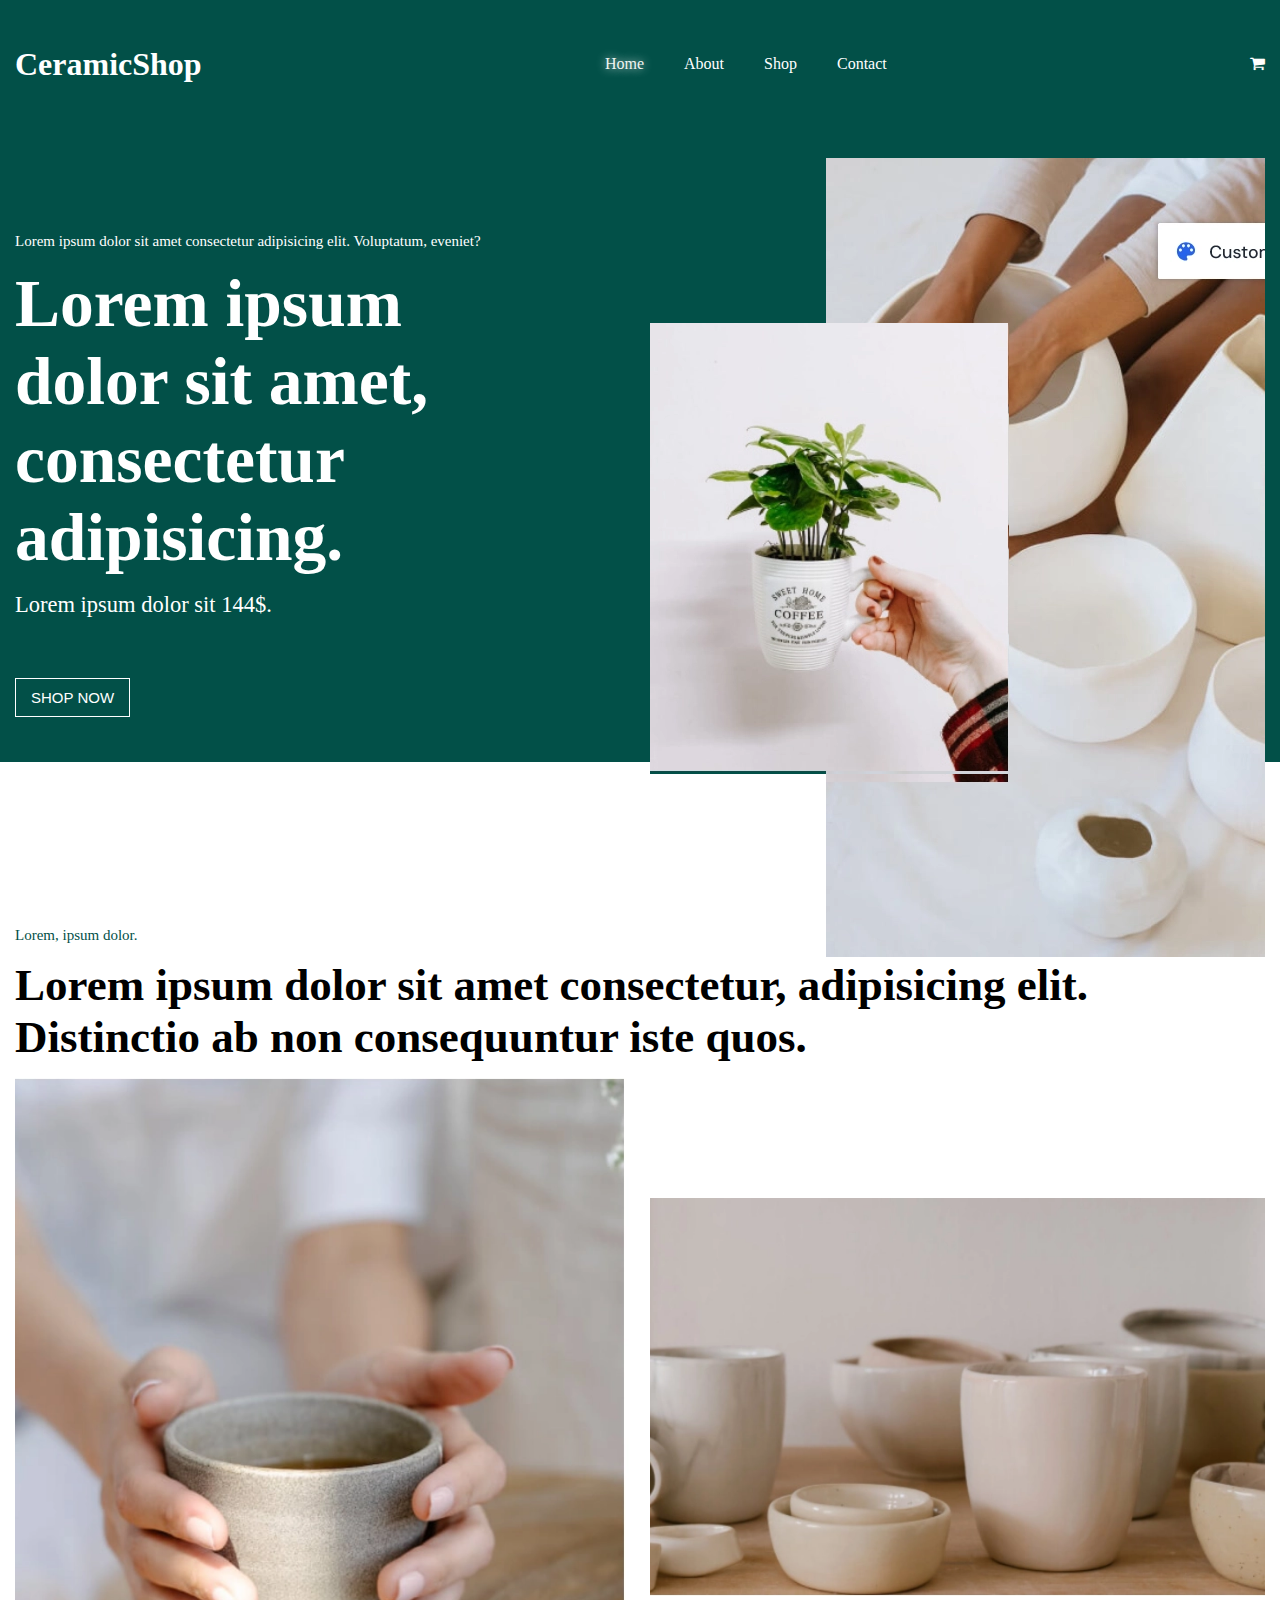
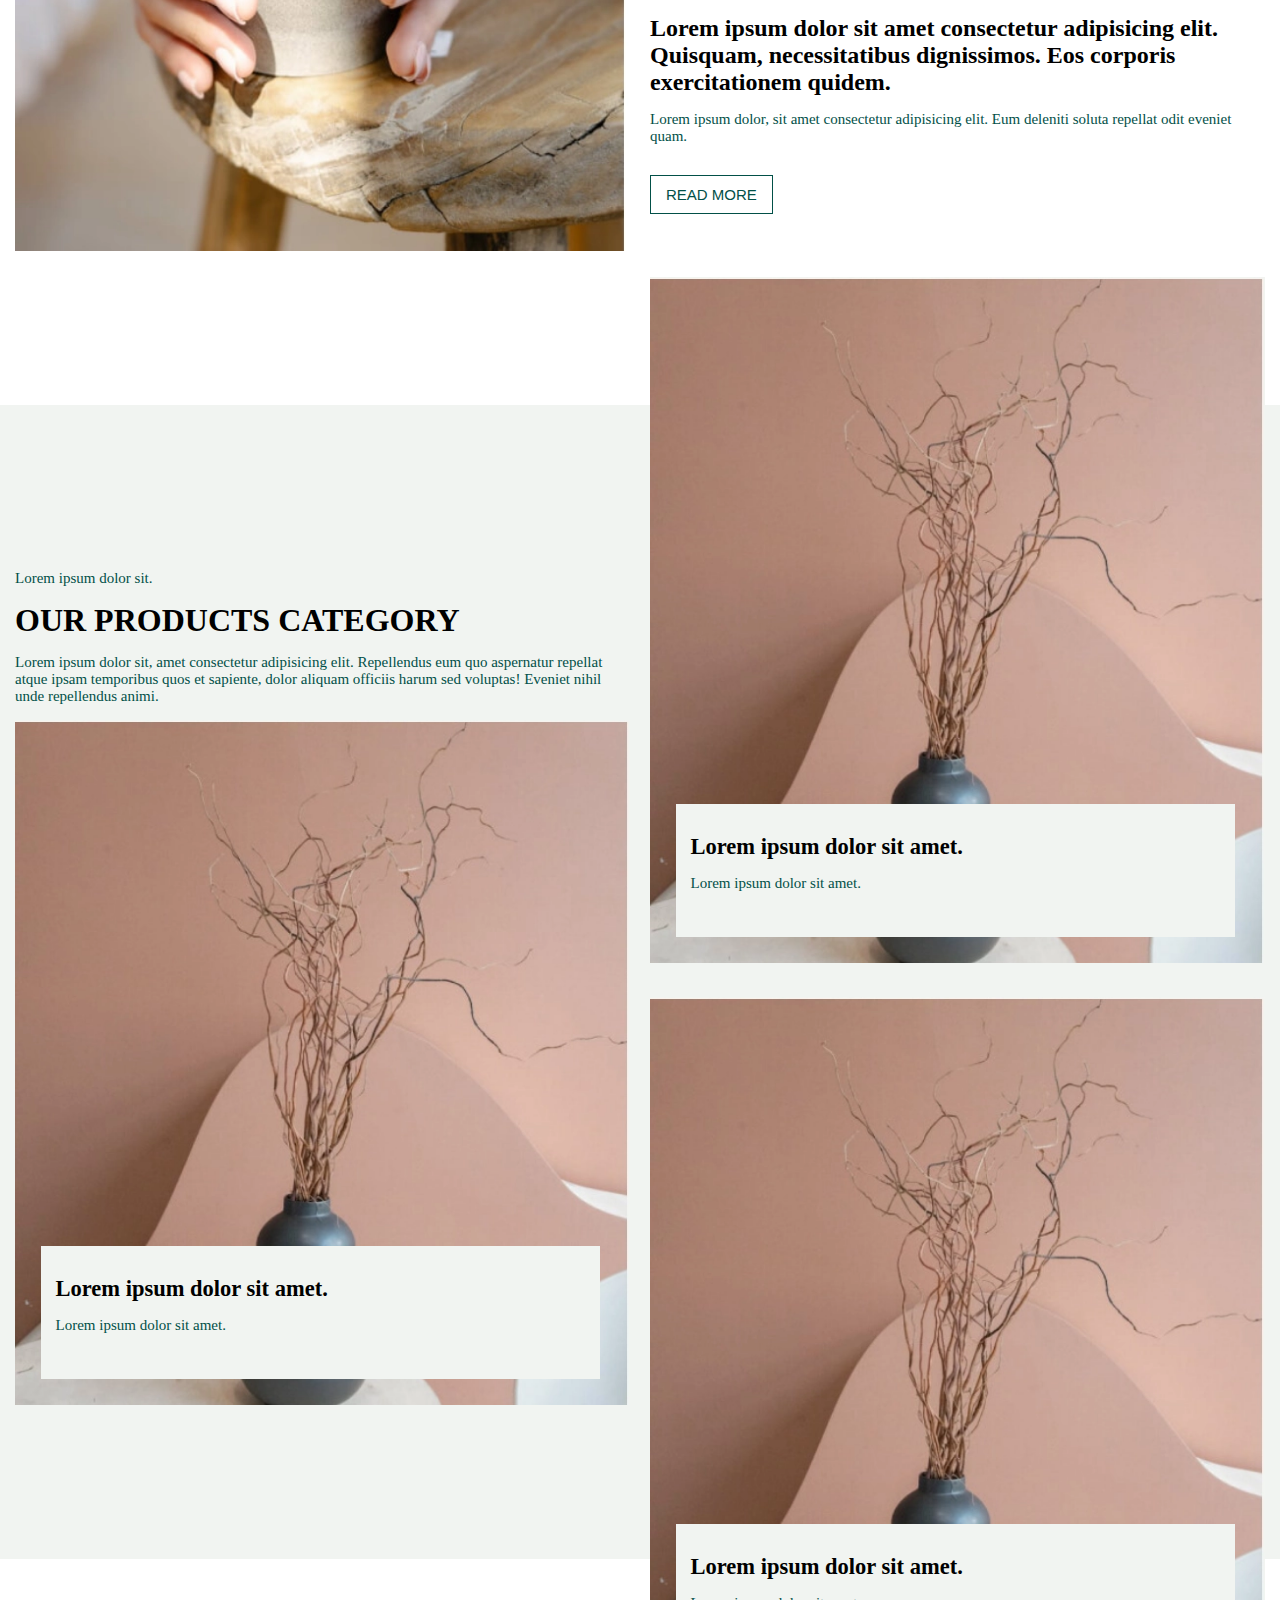
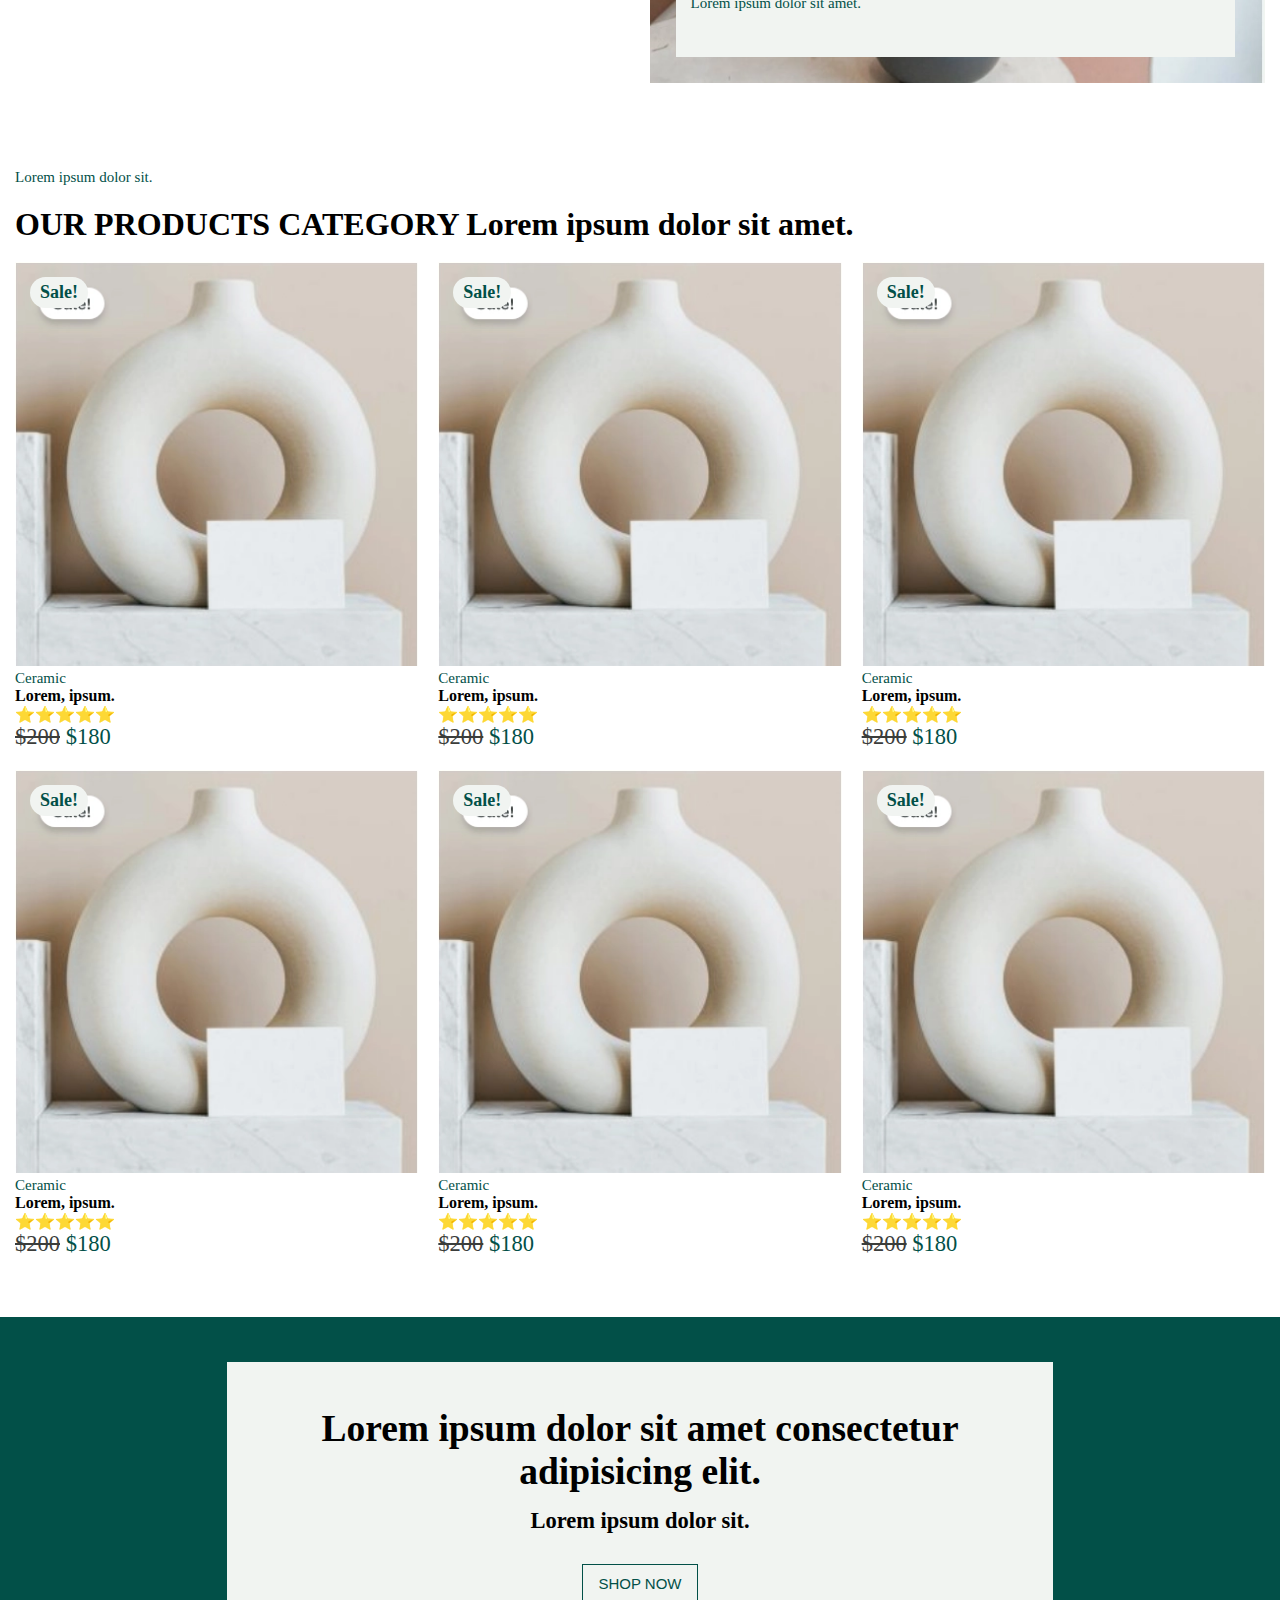
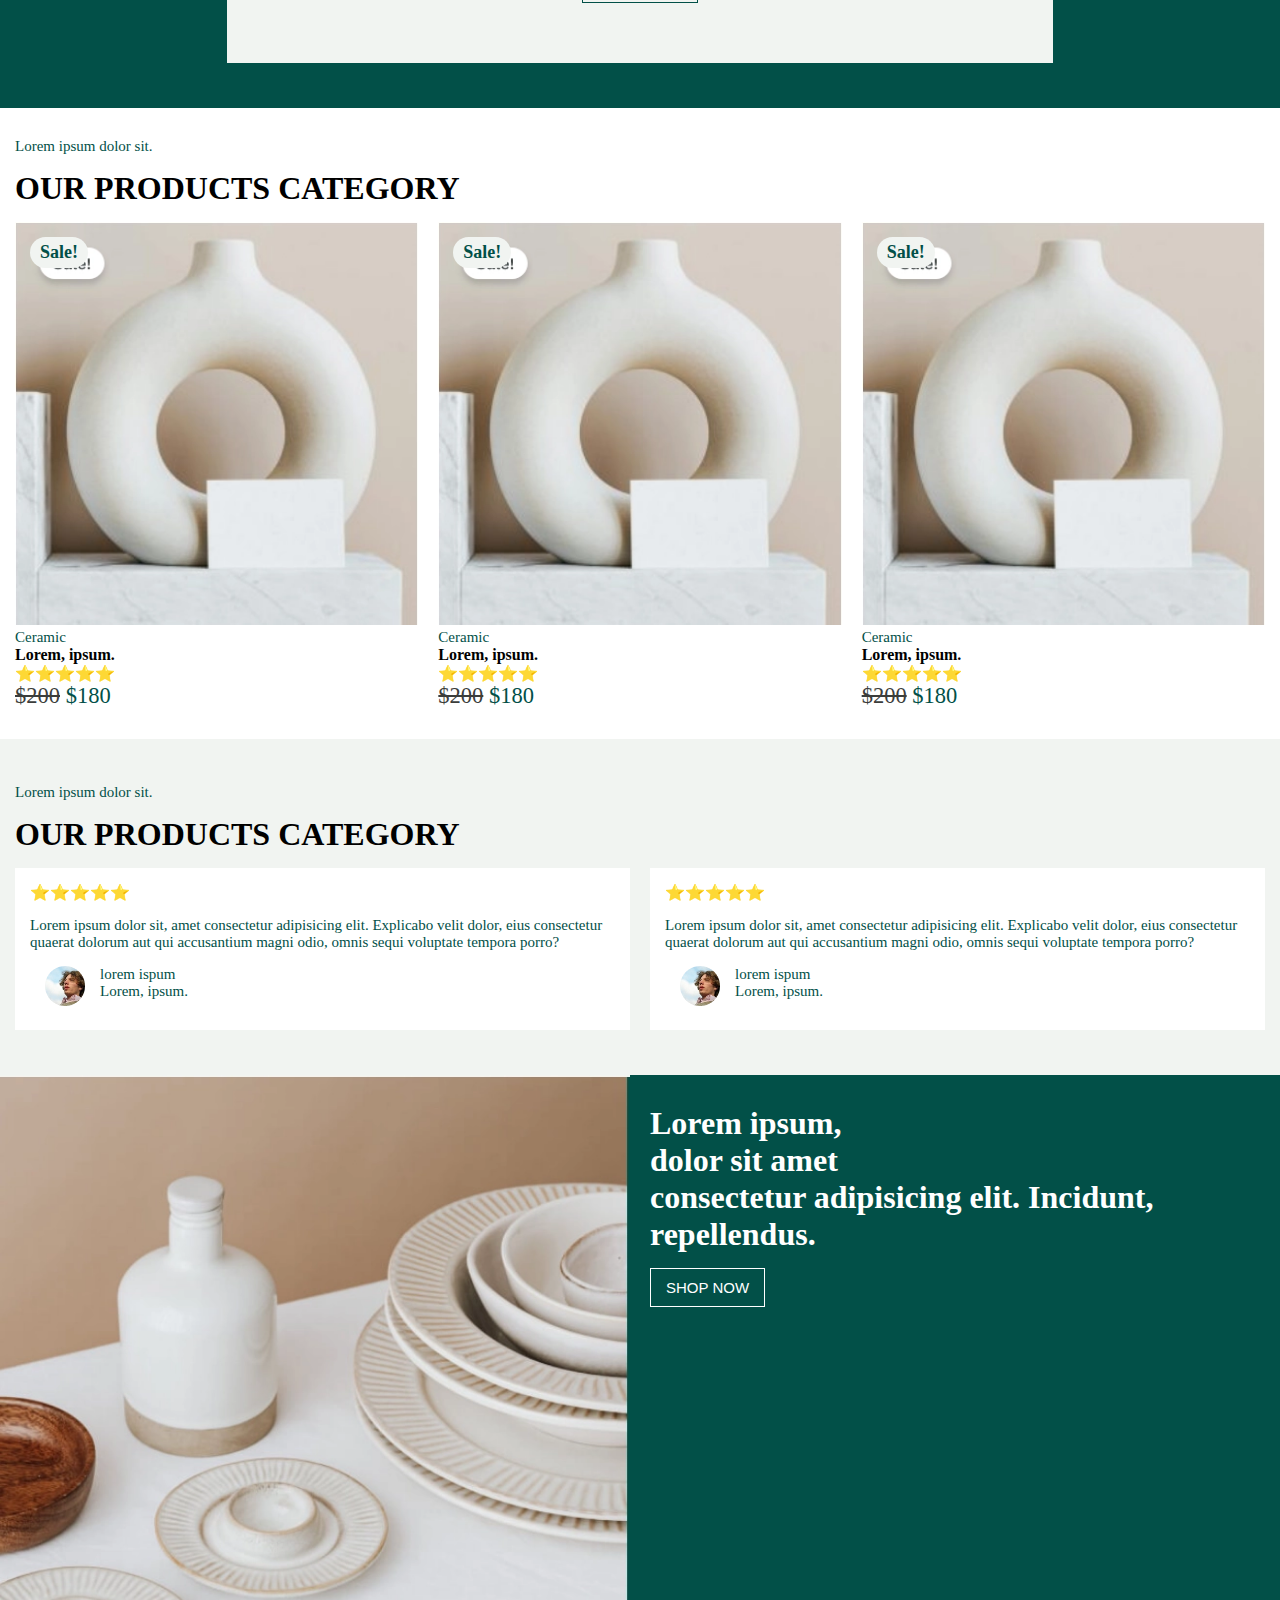
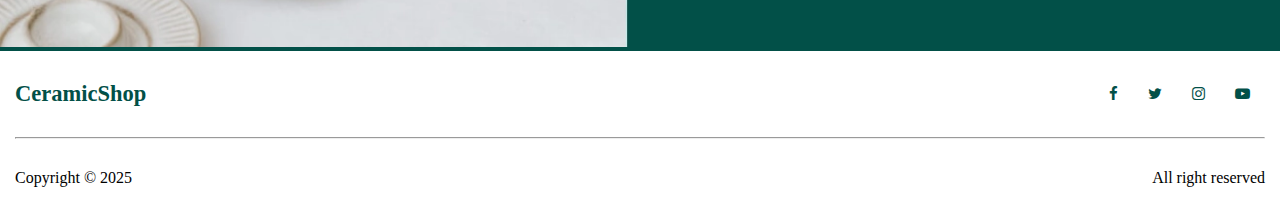
<file: index.html>
<!DOCTYPE html>
<html lang="en">
<head>
    <meta charset="UTF-8">
    <meta name="viewport" content="width=device-width, initial-scale=1.0">
    <meta name="description" content="Ceramic Shop | Multi Page Website Using sass">
    <link rel="icon" href="./img/pic-1.webp">
    <title>Ceramic Shop | Index | Multi Page Website Using sass</title>
    <link rel="stylesheet" href="./css/index.css">
    <link rel="stylesheet" href="https://cdnjs.cloudflare.com/ajax/libs/font-awesome/4.7.0/css/font-awesome.css">
</head>
<body>
    <div class="part-1">
        <div class="container">
            <header>
                <div class="flex justify-space-bet align-center">
                    <h1>CeramicShop</h1>   
                    <div>
                        <nav>
                            <ul class="flex">
                                <li><a class="active" href="index.html" target="_self">Home</a></li>
                                <li><a href="about.html"  target="_self">About</a></li>
                                <li><a href="shop.html"  target="_self">Shop</a></li>
                                <li><a href="contact.html"  target="_self">Contact</a></li>
                            </ul>
                        </nav>
                    </div>   
                    <div>
                        <div class="navBar">
                            <span></span> <span></span> <span></span>
                        </div>
                        <span class="fa fa-shopping-cart cartbtn"></span>
                    </div>          
                </div>
               <div class="row">
                    <div class="col-6 col-p-12">
                        <div class="banner">
                            <p class="about">Lorem ipsum dolor sit amet consectetur adipisicing elit. Voluptatum, eveniet?</p>
                            <h2>Lorem ipsum <br> dolor sit amet, <br> consectetur <br> adipisicing.</h2>
                            <p class="about2">Lorem ipsum dolor sit 144$.</p>
                            <button class="btn">SHOP NOW</button>
                        </div>
                    </div>
                    <div class="col-6 col-p-12">
                        <div class="position-img">
                            <img src="./img/img1.webp" alt="Img" class="img-resp img1" width="439" >
                            <img src="./img/img2.webp" alt="image" class="img-resp img2" width="359" >
                        </div>
                    </div>

               </div>
            </header>
        </div>
    </div>
    <div class="part-2">
        <div class="container">
            <p class="about">Lorem, ipsum dolor.</p>
            <h1> Lorem ipsum dolor sit amet consectetur, adipisicing elit. Distinctio ab non consequuntur iste quos.</h1>
            <div class="row">
                <div class="col-6 col-p-12">
                    <img src="./img/img3.webp" alt="Image" width="711"  class="img-resp">
                </div>
                <div class="col-6 col-p-12">
                    <img src="./img/img4.webp" alt="Image" width="669"  class="img-resp img4">
                    <h2>Lorem ipsum dolor sit amet consectetur adipisicing elit. Quisquam, necessitatibus dignissimos. Eos corporis exercitationem quidem.</h2>
                    <p class="about"> Lorem ipsum dolor, sit amet consectetur adipisicing elit. Eum deleniti soluta repellat odit eveniet quam.</p>
                    <button class="btn">READ MORE</button>
                </div>
            </div>
        </div>
    </div>
    <div class="part-3">
        <div class="container">
            <div class="row">
                <div class="col-6 col-p-12">
                    <p class="about">Lorem ipsum dolor sit.</p>
                    <h1>OUR PRODUCTS CATEGORY</h1>
                    <p class="about">Lorem ipsum dolor sit, amet consectetur adipisicing elit. Repellendus eum quo aspernatur repellat atque ipsam temporibus quos et sapiente, dolor aliquam officiis harum sed voluptas! Eveniet nihil unde repellendus animi.</p>

                    <div class="position-img">
                        <img src="./img/img5.webp" alt="Image" width="626"  class="img-resp">
                        <div class="over-img">
                            <h3>Lorem ipsum dolor sit amet.</h3>
                            <p class="about">Lorem ipsum dolor sit amet.</p>
                        </div>
                    </div>

                </div>
                <div class="col-6 col-t-6 col-p-12">
                    <div class="position-img1">
                        <div class="img5">
                            <img src="./img/img5.webp" alt="Image" width="626"  class="img-resp">
                            <div class="over-img">
                                <h3>Lorem ipsum dolor sit amet.</h3>
                                <p class="about">Lorem ipsum dolor sit amet.</p>
                            </div>
                        </div>

                        <div class="img6">
                            <img src="./img/img5.webp" alt="Image" width="626"  class="img-resp">
                            <div class="over-img">
                                <h3>Lorem ipsum dolor sit amet.</h3>
                                <p class="about">Lorem ipsum dolor sit amet.</p>
                            </div>   
                        </div>                    
                    </div>
                </div>
            </div>
        </div>
    </div>
    <div class="part-4">
        <div class="container">
            <p class="about">Lorem ipsum dolor sit.</p>
            <h1>OUR PRODUCTS CATEGORY Lorem ipsum dolor sit amet.</h1>
            <div class="row">
                <div class="col-4 col-p-6">
                    <div>
                        <div class="position-img">
                            <img src="./img/img7.webp" alt="PRODUCTS" width="410" class="img-resp" loading="lazy">
                            <span class="sale">Sale!</span>
                        </div>
                        <p class="about">Ceramic</p>
                        <h4>Lorem, ipsum.</h4>
                        <span>⭐⭐⭐⭐⭐</span>
                        <p class="price"><span>$200</span> $180</p>
                    </div>
                </div>
                <div class="col-4 col-p-6">
                    <div>
                        <div class="position-img">
                            <img src="./img/img7.webp" alt="PRODUCTS" width="410" class="img-resp" loading="lazy">
                            <span class="sale">Sale!</span>
                        </div>
                        <p class="about">Ceramic</p>
                        <h4>Lorem, ipsum.</h4>
                        <span>⭐⭐⭐⭐⭐</span>
                        <p class="price"><span>$200</span> $180</p>
                    </div>
                </div>
                <div class="col-4 col-p-6">
                    <div>
                        <div class="position-img">
                            <img src="./img/img7.webp" alt="PRODUCTS" width="410" class="img-resp" loading="lazy">
                            <span class="sale">Sale!</span>
                        </div>
                        <p class="about">Ceramic</p>
                        <h4>Lorem, ipsum.</h4>
                        <span>⭐⭐⭐⭐⭐</span>
                        <p class="price"><span>$200</span> $180</p>
                    </div>
                </div>
                <div class="col-4 col-p-6">
                    <div>
                        <div class="position-img">
                            <img src="./img/img7.webp" alt="PRODUCTS" width="410" class="img-resp" loading="lazy">
                            <span class="sale">Sale!</span>
                        </div>
                        <p class="about">Ceramic</p>
                        <h4>Lorem, ipsum.</h4>
                        <span>⭐⭐⭐⭐⭐</span>
                        <p class="price"><span>$200</span> $180</p>
                    </div>
                </div>
                <div class="col-4 col-p-6">
                    <div>
                        <div class="position-img">
                            <img src="./img/img7.webp" alt="PRODUCTS" width="410" class="img-resp" loading="lazy">
                            <span class="sale">Sale!</span>
                        </div>
                        <p class="about">Ceramic</p>
                        <h4>Lorem, ipsum.</h4>
                        <span>⭐⭐⭐⭐⭐</span>
                        <p class="price"><span>$200</span> $180</p>
                    </div>
                </div>
                <div class="col-4 col-p-6">
                    <div>
                        <div class="position-img">
                            <img src="./img/img7.webp" alt="PRODUCTS" width="410" class="img-resp" loading="lazy">
                            <span class="sale">Sale!</span>
                        </div>
                        <p class="about">Ceramic</p>
                        <h4>Lorem, ipsum.</h4>
                        <span>⭐⭐⭐⭐⭐</span>
                        <p class="price"><span>$200</span> $180</p>
                    </div>
                </div>
                
            </div>
        </div>
    </div>
    <section class="part-5">
        <div class="container">
            <div class="over">
                <h1>Lorem ipsum dolor sit amet consectetur adipisicing elit.</h2>
                <h4>Lorem ipsum dolor sit.</h4>
                <button class="btn">SHOP NOW</button>
            </div>
        </div>
    </section>
    <div class="part-6">
        <div class="container">
            <p class="about">Lorem ipsum dolor sit.</p>
            <h1>OUR PRODUCTS CATEGORY</h1>
            <div class="row">
                <div class="col-4 col-p-6">
                    <div>
                        <div class="position-img">
                            <img src="./img/img7.webp" alt="PRODUCTS" width="410" class="img-resp" loading="lazy">
                            <span class="sale">Sale!</span>
                        </div>
                        <p class="about">Ceramic</p>
                        <h4>Lorem, ipsum.</h4>
                        <span>⭐⭐⭐⭐⭐</span>
                        <p class="price"><span>$200</span> $180</p>
                    </div>
                </div>
                <div class="col-4 col-p-6">
                    <div>
                        <div class="position-img">
                            <img src="./img/img7.webp" alt="PRODUCTS" width="410" class="img-resp" loading="lazy">
                            <span class="sale">Sale!</span>
                        </div>
                        <p class="about">Ceramic</p>
                        <h4>Lorem, ipsum.</h4>
                        <span>⭐⭐⭐⭐⭐</span>
                        <p class="price"><span>$200</span> $180</p>
                    </div>
                </div>
                <div class="col-4 col-p-6">
                    <div>
                        <div class="position-img">
                            <img src="./img/img7.webp" alt="PRODUCTS" width="410" class="img-resp" loading="lazy">
                            <span class="sale">Sale!</span>
                        </div>
                        <p class="about">Ceramic</p>
                        <h4>Lorem, ipsum.</h4>
                        <span>⭐⭐⭐⭐⭐</span>
                        <p class="price"><span>$200</span> $180</p>
                    </div>
                </div>
               
            </div>
        </div>
    </div>
    <div class="part-7">
        <div class="container">
            <p class="about">Lorem ipsum dolor sit.</p>
            <h1>OUR PRODUCTS CATEGORY</h1>
            <div class="row">
                <div class="col-6 col-p-12">
                    <div class="review">
                        <span>⭐⭐⭐⭐⭐</span>
                        <p class="about"> Lorem ipsum dolor sit, amet consectetur adipisicing elit. Explicabo velit dolor, eius consectetur quaerat dolorum aut qui accusantium magni odio, omnis sequi voluptate tempora porro?</p>
                        <div>
                            <img src="./img/pic-1.webp" alt="Reviewer" width="40" class="img-resp" loading="lazy">
                            <p class="about">lorem ispum <br> <span>Lorem, ipsum.</span></p>
                        </div>
                    </div>
                </div>
                <div class="col-6 col-p-12">
                    <div class="review">
                        <span>⭐⭐⭐⭐⭐</span>
                        <p class="about"> Lorem ipsum dolor sit, amet consectetur adipisicing elit. Explicabo velit dolor, eius consectetur quaerat dolorum aut qui accusantium magni odio, omnis sequi voluptate tempora porro?</p>
                        <div>
                            <img src="./img/pic-1.webp" alt="Reviewer" width="40" class="img-resp" loading="lazy">
                            <p class="about">lorem ispum <br> <span>Lorem, ipsum.</span></p>
                        </div>
                    </div>
                </div>
            </div>
        </div>
    </div>
    <div class="part-8">
        <div class="container-full">
            <div class="row">
                <div class="col-6 col-p-12">
                    <img src="./img/img8.webp" alt="image" width="650" class="img-resp" loading="lazy">
                </div>
                <div class="col-6 col-p-12">
                    <div class="jour">
                        <h1>Lorem ipsum, <br> dolor sit amet <br> consectetur adipisicing elit. Incidunt, <br> repellendus.</h1>
                        <button class="btn">SHOP NOW</button>
                    </div>
                </div>
            </div>
        </div>
    </div>
    <div class="part-9">
        <footer>
            <div class="container">
                <div class="flex justify-space-bet align-center">
                    <h1>CeramicShop</h1>
                  
                    <ul class="flex">
                        <li><a aria-label="link" href="#"><span class="fa fa-facebook"></span></a></li>
                        <li><a aria-label="link"  href="#"><span class="fa fa-twitter"></span></a></li>
                        <li><a  aria-label="link" href="#"><span class="fa fa-instagram"></span></a></li>
                        <li><a aria-label="link"  href="#"><span class="fa fa-youtube-play"></span></a></li> 
                    </ul>
                   
                </div>
                <hr>
                <div class="flex justify-space-bet align-center copy">
                    <span>Copyright &copy; 2025</span>
                    <span>All right reserved</span>
                </div>
            </div>
        </footer>
    </div>


<script src="https://code.jquery.com/jquery-3.7.1.min.js"></script>    
<script src="./script/script.js"></script>    
</body>
</html>
</file>
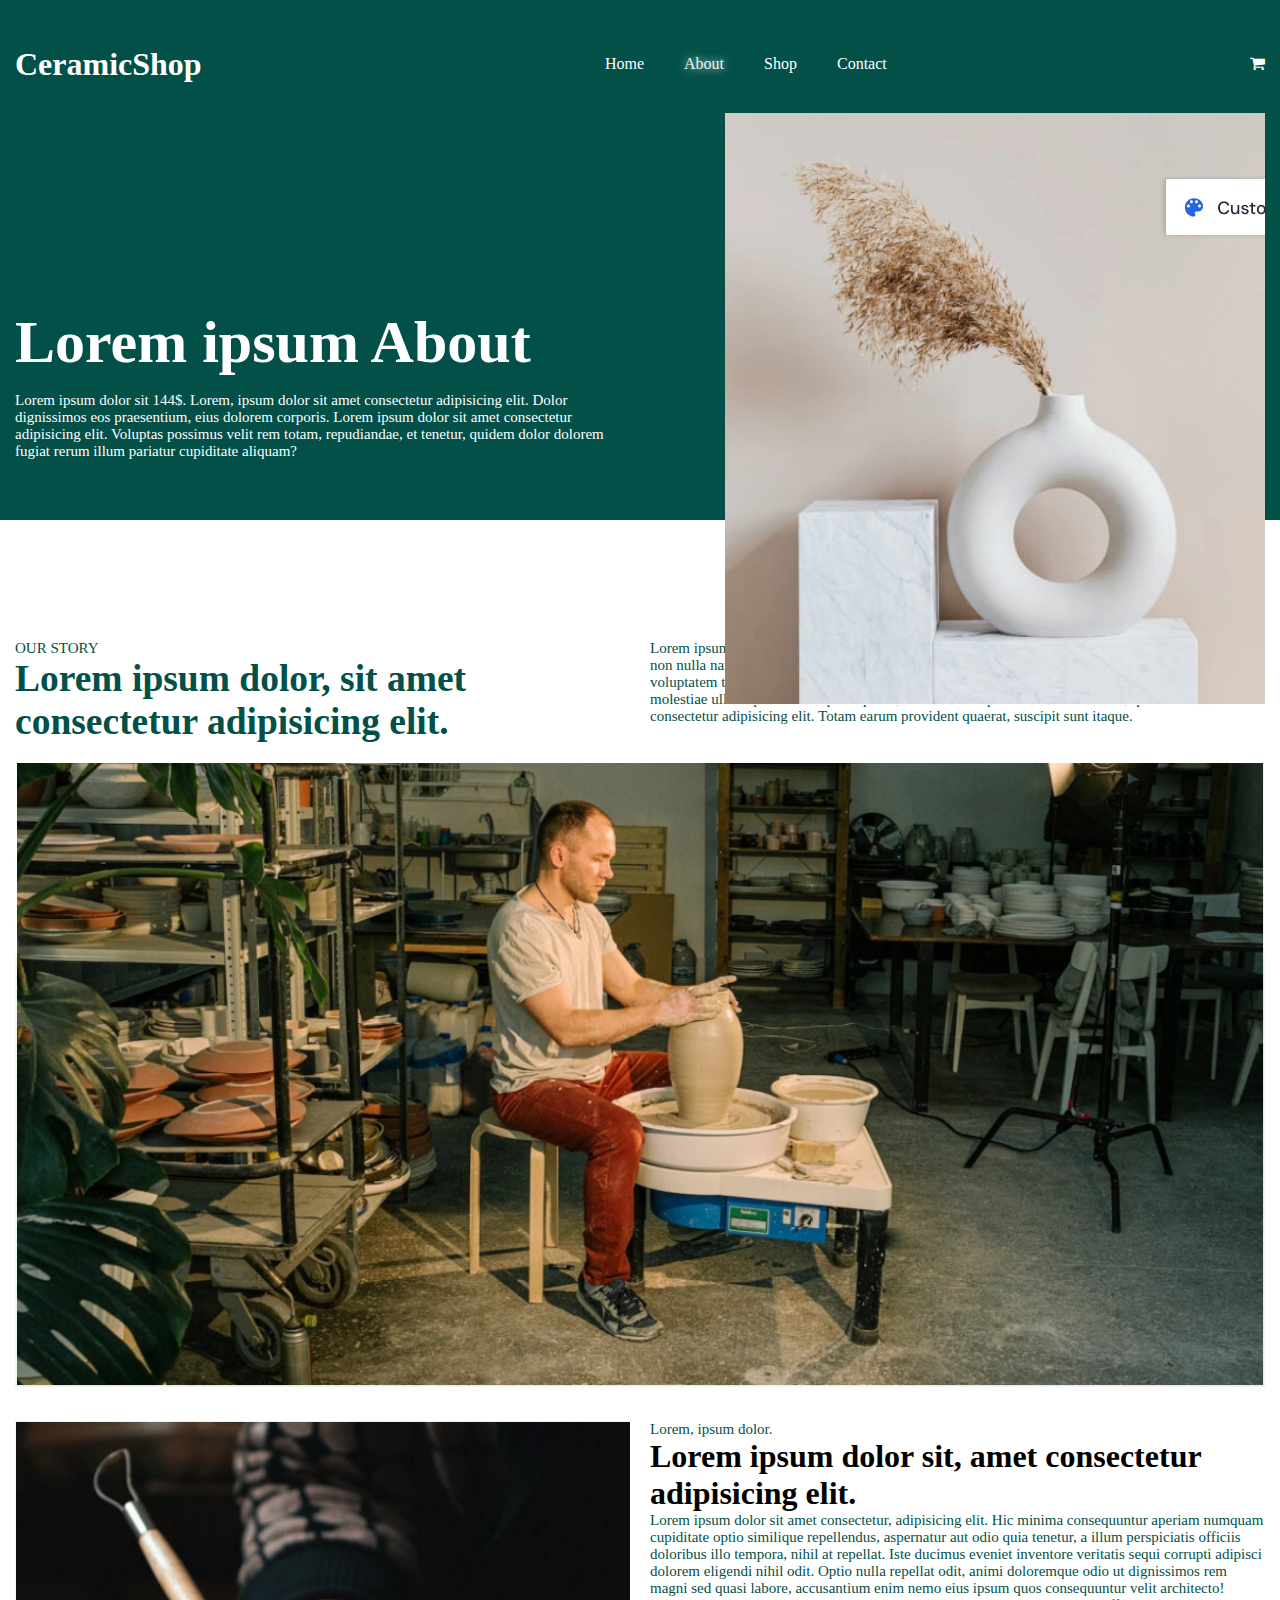
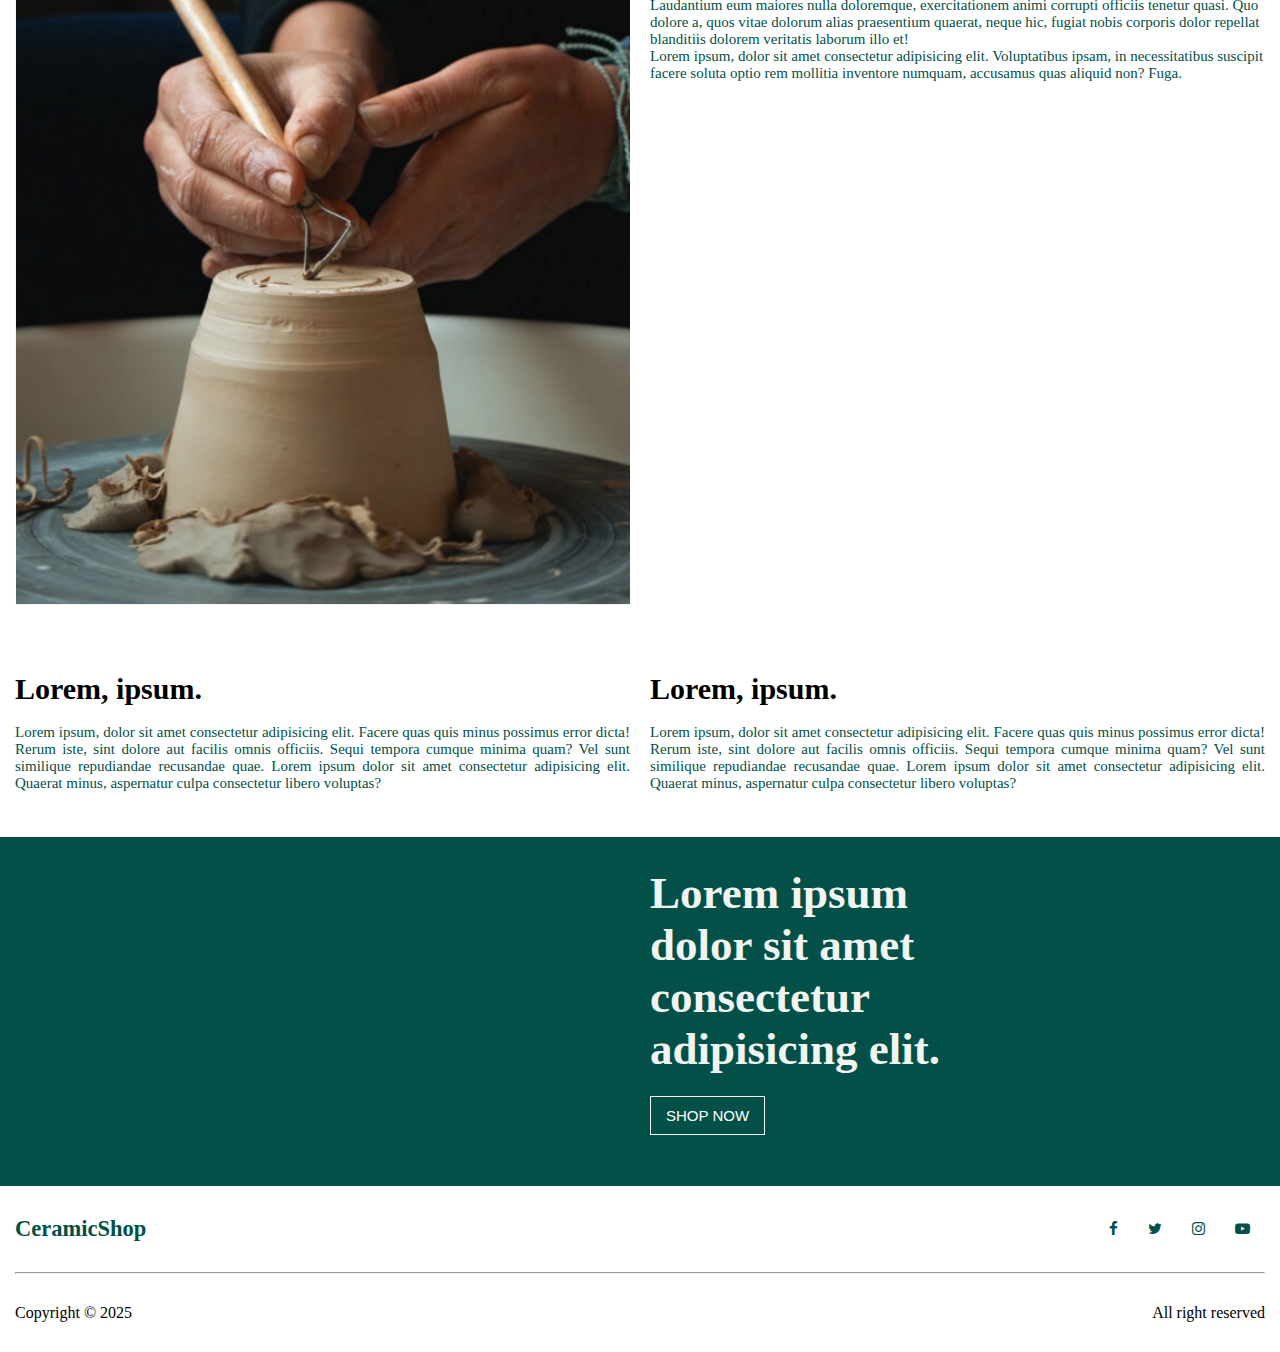
<file: about.html>
<!DOCTYPE html>
<html lang="en">
<head>
    <meta charset="UTF-8">
    <meta name="viewport" content="width=device-width, initial-scale=1.0">
    <meta name="description" content="Ceramic Shop | Multi Page Website Using sass">
    <link rel="icon" href="./img/pic-1.webp">
    <title>Ceramic Shop | About | Multi Page Website Using sass</title>
    <link rel="stylesheet" href="./css/about.css">
    <link rel="stylesheet" href="https://cdnjs.cloudflare.com/ajax/libs/font-awesome/4.7.0/css/font-awesome.css">
</head>
<body>
    <div class="part-1">
        <div class="container">
            <header>
                <div class="flex justify-space-bet align-center">
                    <h1>CeramicShop</h1>   
                    <div>
                        <nav>
                            <ul class="flex">
                                <li><a href="index.html" target="_self">Home</a></li>
                                <li><a class="active" href="about.html" target="_self">About</a></li>
                                <li><a href="shop.html" target="_self">Shop</a></li>
                                <li><a href="contact.html" target="_self">Contact</a></li>
                            </ul>
                        </nav>
                    </div>   
                    <div>
                        <div class="navBar">
                            <span></span> <span></span> <span></span>
                        </div>
                        <span class="fa fa-shopping-cart cartbtn"></span>
                    </div>          
                </div>
               <div class="row">
                    <div class="col-6 col-p-12">
                        <div class="banner">
                            <h2>Lorem ipsum About </h2>
                            <p class="about">Lorem ipsum dolor sit 144$. Lorem, ipsum dolor sit amet consectetur adipisicing elit. Dolor dignissimos eos praesentium, eius dolorem corporis. Lorem ipsum dolor sit amet consectetur adipisicing elit. Voluptas possimus velit rem totam, repudiandae, et tenetur, quidem dolor dolorem fugiat rerum illum pariatur cupiditate aliquam?</p>
                        </div>
                    </div>
                    <div class="col-6 col-p-12">
                        <div class="position-img">
                            <img src="./img/about1.webp" alt="Img" class="img-resp img1" width="540" loading="lazy"  >
                        </div>
                    </div>

               </div>
            </header>
        </div>
    </div>
    <div class="part-2">
        <div class="container">
            <div class="row">
                <div class="col-6 col-p-12">
                    <p class="about">OUR STORY</p>
                    <h1>Lorem ipsum dolor, sit amet consectetur adipisicing elit.</h1>
                </div>
                <div class="col-6 col-p-12">
                    <p class="about">
                        Lorem ipsum dolor, sit amet consectetur adipisicing elit. Dolorem nihil, pariatur beatae quod quam non nulla nam labore, officia porro ipsa asperiores nemo, necessitatibus rerum doloribus soluta voluptatem tempore odio veritatis corrupti ea natus. Placeat delectus asperiores maxime, quasi ab molestiae ullam quibusdam, quis repellat, et dolore voluptates minus at. Lorem, ipsum dolor sit amet consectetur adipisicing elit. Totam earum provident quaerat, suscipit sunt itaque.
                    </p>
                </div>
                <div class="col-12">
                    <img src="./img/about2.webp" alt="Image" width="1275" class="img-resp" loading="lazy">
                </div>
            </div>
        </div>
    </div>
    <div class="part-7">
        <div class="container">
            <div class="row">
                <div class="col-6 col-p-12">
                    <img src="./img/about3.webp" alt="Image" class="img-resp" width="624" loading="lazy">
                </div>
                <div class="col-6 col-p-12">
                    <p class="about">Lorem, ipsum dolor.</p>
                    <h1>Lorem ipsum dolor sit, amet consectetur adipisicing elit.</h1>
                    <p class="about"> Lorem ipsum dolor sit amet consectetur, adipisicing elit. Hic minima consequuntur aperiam numquam cupiditate optio similique repellendus, aspernatur aut odio quia tenetur, a illum perspiciatis officiis doloribus illo tempora, nihil at repellat. Iste ducimus eveniet inventore veritatis sequi corrupti adipisci dolorem eligendi nihil odit. Optio nulla repellat odit, animi doloremque odio ut dignissimos rem magni sed quasi labore, accusantium enim nemo eius ipsum quos consequuntur velit architecto! Laudantium eum maiores nulla doloremque, exercitationem animi corrupti officiis tenetur quasi. Quo dolore a, quos vitae dolorum alias praesentium quaerat, neque hic, fugiat nobis corporis dolor repellat blanditiis dolorem veritatis laborum illo et!</p>
                    <p class="about">
                        Lorem ipsum, dolor sit amet consectetur adipisicing elit. Voluptatibus ipsam, in necessitatibus suscipit facere soluta optio rem mollitia inventore numquam, accusamus quas aliquid non? Fuga.
                    </p>
                </div>
            </div>
        </div>
    </div>
    <div class="part-4">
        <div class="container">
            <div class="row">
                <div class="col-6 col-p-12">
                    <h2>Lorem, ipsum.</h2>
                    <p class="about">Lorem ipsum, dolor sit amet consectetur adipisicing elit. Facere quas quis minus possimus error dicta! Rerum iste, sint dolore aut facilis omnis officiis. Sequi tempora cumque minima quam? Vel sunt similique repudiandae recusandae quae. Lorem ipsum dolor sit amet consectetur adipisicing elit. Quaerat minus, aspernatur culpa consectetur libero voluptas?</p>
                </div>
                <div class="col-6 col-p-12">
                    <h2>Lorem, ipsum.</h2>
                    <p class="about">Lorem ipsum, dolor sit amet consectetur adipisicing elit. Facere quas quis minus possimus error dicta! Rerum iste, sint dolore aut facilis omnis officiis. Sequi tempora cumque minima quam? Vel sunt similique repudiandae recusandae quae. Lorem ipsum dolor sit amet consectetur adipisicing elit. Quaerat minus, aspernatur culpa consectetur libero voluptas?</p>
                </div>
            </div>
        </div>
    </div>
    <div class="part-5">
        <div class="container">
            <div class="row">
                <div class="col-6 col-p-12"></div>
                <div class="col-6 col-p-12">
                    <h1>Lorem ipsum <br> dolor  sit amet <br> consectetur <br>  adipisicing  elit.</h1>
                    <button class="btn">SHOP NOW</button>
                </div>
            </div>
        </div>
    </div>
    <div class="part-6">
        <footer>
            <div class="container">
                <div class="flex justify-space-bet align-center">
                    <h1>CeramicShop</h1>
                  
                        <ul class="flex">
                            <li><a aria-label="link" href="#"><span class="fa fa-facebook"></span></a></li>
                            <li><a aria-label="link"  href="#"><span class="fa fa-twitter"></span></a></li>
                            <li><a  aria-label="link" href="#"><span class="fa fa-instagram"></span></a></li>
                            <li><a aria-label="link"  href="#"><span class="fa fa-youtube-play"></span></a></li> 
                        </ul>
                   
                </div>
                <hr>
                <div class="flex justify-space-bet align-center copy">
                    <span>Copyright &copy; 2025</span>
                    <span>All right reserved</span>
                </div>
            </div>
        </footer>
    </div>

    <script src="https://code.jquery.com/jquery-3.7.1.min.js"></script>
    <script src="./script/script.js"></script>
    
</body>
</html>
</file>
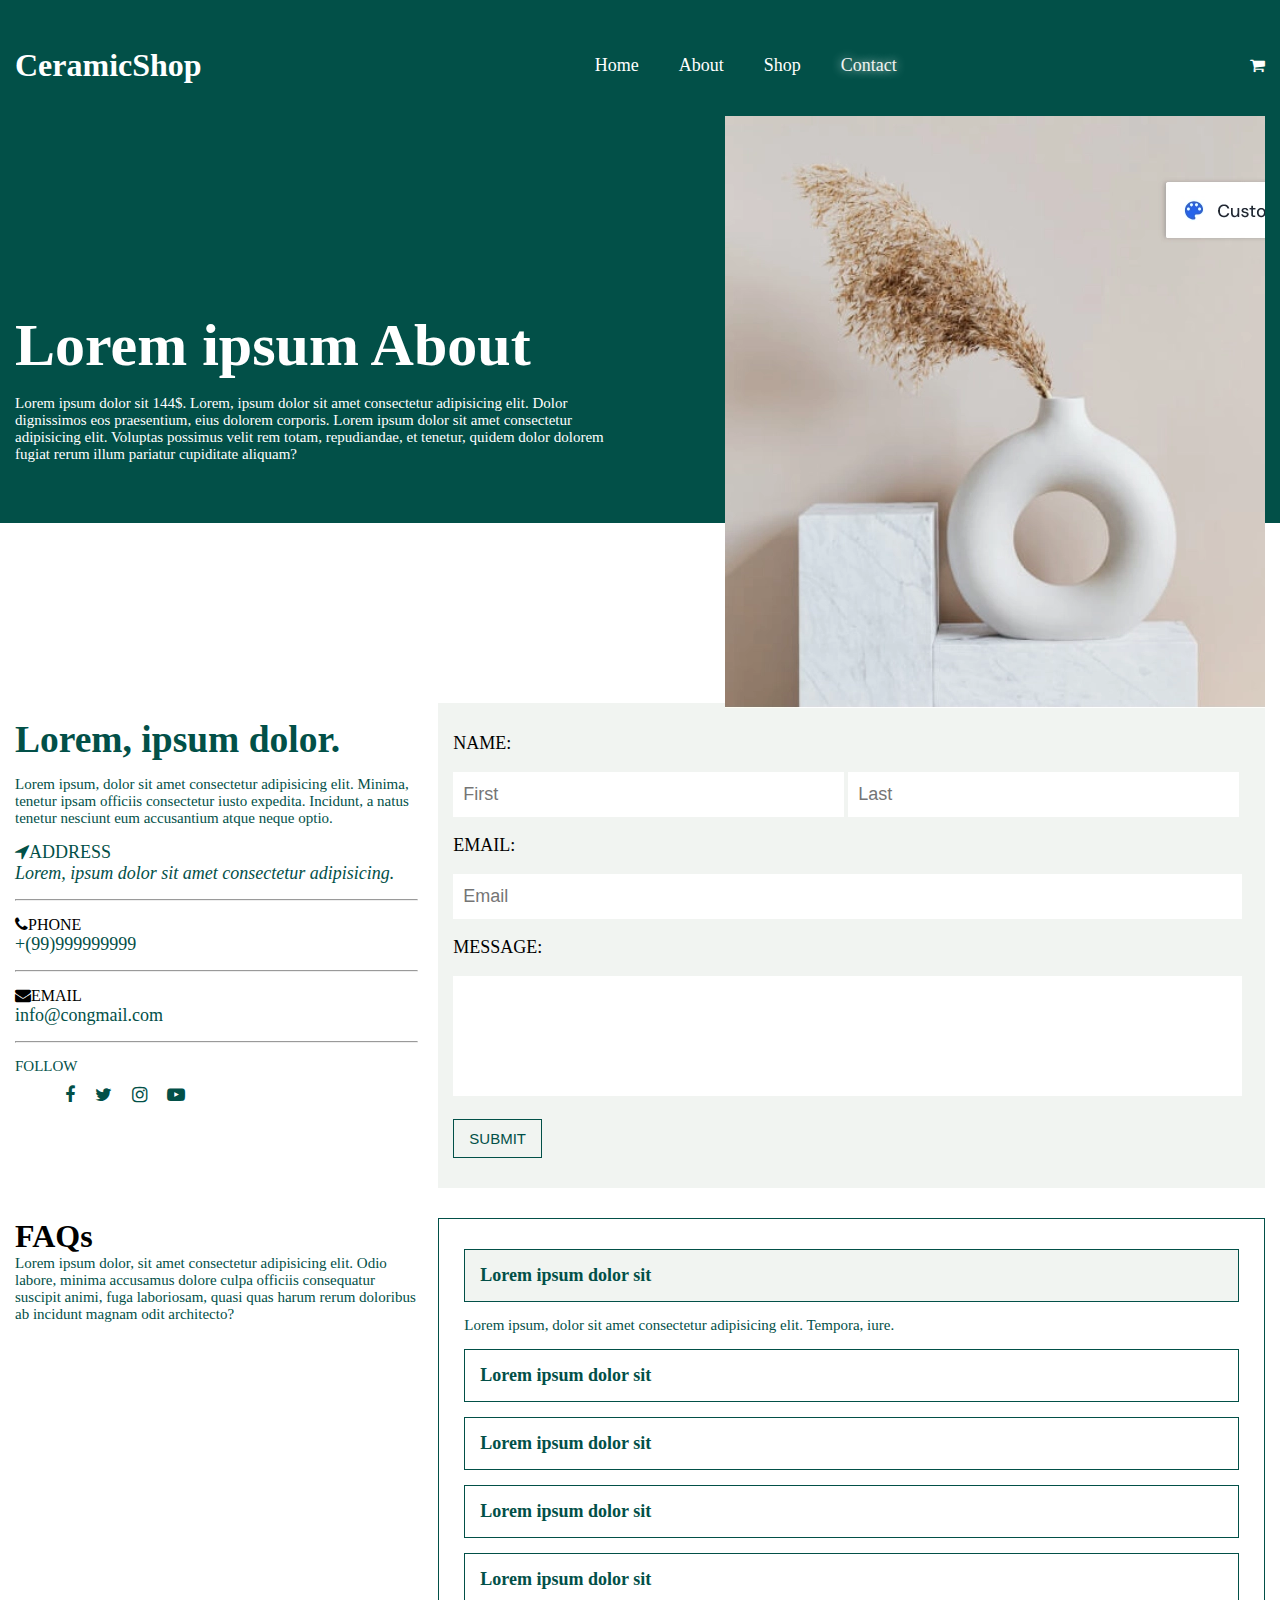
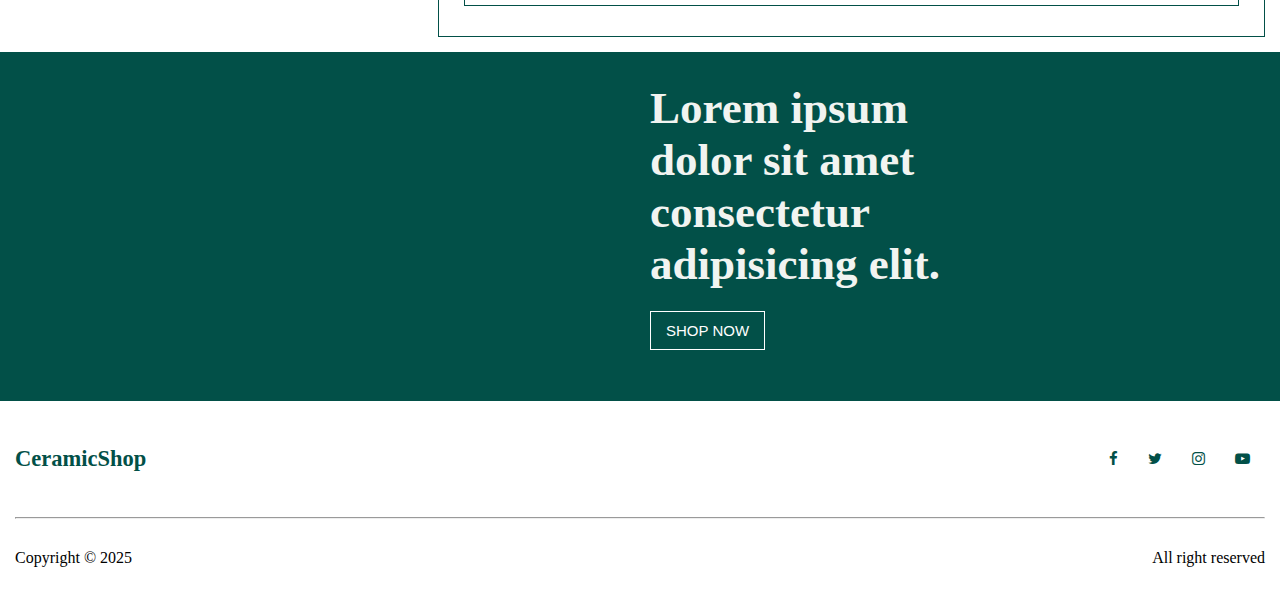
<file: contact.html>
<!DOCTYPE html>
<html lang="en">
<head>
    <meta charset="UTF-8">
    <meta name="viewport" content="width=device-width, initial-scale=1.0">
    <meta name="description" content="Ceramic Shop | Multi Page Website Using sass">
    <link rel="icon" href="./img/pic-1.webp">
    <title>Ceramic Shop | Contact | Multi Page Website Using sass</title>
    <link rel="stylesheet" href="./css/contact.css">
    <link rel="stylesheet" href="https://cdnjs.cloudflare.com/ajax/libs/font-awesome/4.7.0/css/font-awesome.css">  
</head>
<body>
    <div class="part-1">
        <div class="container">
            <header>
                <div class="flex justify-space-bet align-center">
                    <h1>CeramicShop</h1>   
                    <div>
                        <nav>
                            <ul class="flex">
                                <li><a href="index.html" target="_self">Home</a></li>
                                <li><a href="about.html" target="_self">About</a></li>
                                <li><a href="shop.html" target="_self">Shop</a></li>
                                <li><a class="active" href="contact.html" target="_self">Contact</a></li>
                            </ul>
                        </nav>
                    </div>   
                    <div>
                        <div class="navBar">
                            <span></span> <span></span> <span></span>
                        </div>
                        <span class="fa fa-shopping-cart cartbtn"></span>
                    </div>           
                </div>
               <div class="row">
                    <div class="col-6 col-p-12">
                        <div class="banner">
                            <h2>Lorem ipsum About </h2>
                            <p class="about">Lorem ipsum dolor sit 144$. Lorem, ipsum dolor sit amet consectetur adipisicing elit. Dolor dignissimos eos praesentium, eius dolorem corporis. Lorem ipsum dolor sit amet consectetur adipisicing elit. Voluptas possimus velit rem totam, repudiandae, et tenetur, quidem dolor dolorem fugiat rerum illum pariatur cupiditate aliquam?</p>
                        </div>
                    </div>
                    <div class="col-6 col-p-12">
                        <div class="position-img">
                            <img src="./img/about1.webp" alt="Img" class="img-resp img1" width="540" loading="lazy"  >
                        </div>
                    </div>

               </div>
            </header>
        </div>
    </div>
    <div class="part-2">
        <div class="container">
            <div class="row">
                <div class="col-4 col-t-6 col-p-12">
                    <h1>Lorem, ipsum dolor.</h1>
                    <p class="about">
                        Lorem ipsum, dolor sit amet consectetur adipisicing elit. Minima, tenetur ipsam officiis consectetur iusto expedita. Incidunt, a natus tenetur nesciunt eum accusantium atque neque optio.
                    </p>
                    <address>
                        <span class="fa fa-location-arrow">ADDRESS</span> <br>
                        Lorem, ipsum dolor sit amet consectetur adipisicing.
                    </address>
                    <hr>
                    <span class="fa fa-phone">PHONE</span> <br>
                    <a href="tel:+99999999">+(99)999999999</a>
                    <hr>
                    <span class="fa fa-envelope">EMAIL</span> <br>
                    <a href="mailto:info@congmail.com">info@congmail.com</a>
                    <hr>
                    <p class="about">FOLLOW</p>
                    <ul class="flex">
                        <li><a aria-label="link" href="#"><span class="fa fa-facebook"></span></a></li>
                        <li><a aria-label="link"  href="#"><span class="fa fa-twitter"></span></a></li>
                        <li><a  aria-label="link" href="#"><span class="fa fa-instagram"></span></a></li>
                        <li><a aria-label="link"  href="#"><span class="fa fa-youtube-play"></span></a></li> 
                    </ul>

                </div>
                <div class="col-8 col-t-6 col-p-12">
                    <form>
                        <label>NAME: <br> <input type="text" required placeholder="First"> <input type="text" required placeholder="Last"></label> <br>
                        <label>EMAIL: <br> <input type="email" required placeholder="Email"></label>
                        <label>MESSAGE: <br>
                        <textarea></textarea></label>
                        <button class="btn">SUBMIT</button>
                    </form>
                </div>
            </div>
        </div>
    </div>
    <div class="part-4">
        <div class="container">
            <div class="row">
                <div class="col-4 col-t-6 col-p-12">
                    <h1>FAQs</h1>
                    <p class="about">
                        Lorem ipsum dolor, sit amet consectetur adipisicing elit. Odio labore, minima accusamus dolore culpa officiis consequatur suscipit animi, fuga laboriosam, quasi quas harum rerum doloribus ab incidunt magnam odit architecto?
                    </p>
                </div>
                <div class="col-8 col-t-6 col-p-12">
                    <ul class="accordion">
                        <li class="active"><a href="#">Lorem ipsum dolor sit</a>
                            <p class="about">Lorem ipsum, dolor sit amet consectetur adipisicing elit. Tempora, iure.</p>
                        </li>
                        <li><a href="#">Lorem ipsum dolor sit</a>
                            <p class="about">Lorem ipsum, dolor sit amet consectetur adipisicing elit. Tempora, iure.</p>
                        </li>
                        <li><a href="#">Lorem ipsum dolor sit</a>
                            <p class="about">Lorem ipsum, dolor sit amet consectetur adipisicing elit. Tempora, iure.</p>
                        </li>
                        <li><a href="#">Lorem ipsum dolor sit</a>
                            <p class="about">Lorem ipsum, dolor sit amet consectetur adipisicing elit. Tempora, iure.</p>
                        </li>
                        <li><a href="#">Lorem ipsum dolor sit</a>
                            <p class="about">Lorem ipsum, dolor sit amet consectetur adipisicing elit. Tempora, iure.</p>
                        </li>
                       
                        
                        
                    </ul>
                </div>
            </div>
        </div>
    </div>
    <div class="part-5">
        <div class="container">
            <div class="row">
                <div class="col-6 col-p-12">
                    
                </div>
                <div class="col-6 col-p-12">
                    <h1>Lorem ipsum <br> dolor  sit amet <br> consectetur <br>  adipisicing  elit.</h1>
                    <button class="btn">SHOP NOW</button>
                </div>
            </div>
        </div>
    </div>
    <div class="part-6">
        <footer>
            <div class="container">
                <div class="flex justify-space-bet align-center">
                    <h1>CeramicShop</h1>
                  
                    <ul class="flex">
                        <li><a aria-label="link" href="#"><span class="fa fa-facebook"></span></a></li>
                        <li><a aria-label="link"  href="#"><span class="fa fa-twitter"></span></a></li>
                        <li><a  aria-label="link" href="#"><span class="fa fa-instagram"></span></a></li>
                        <li><a aria-label="link"  href="#"><span class="fa fa-youtube-play"></span></a></li> 
                    </ul>
                   
                </div>
                <hr>
                <div class="flex justify-space-bet align-center copy">
                    <span>Copyright &copy; 2025</span>
                    <span>All right reserved</span>
                </div>
            </div>
        </footer>
    </div>

    <script src="https://code.jquery.com/jquery-3.7.1.min.js"></script>
    <script src="./script/script.js"></script>

</body>
</html>
</file>
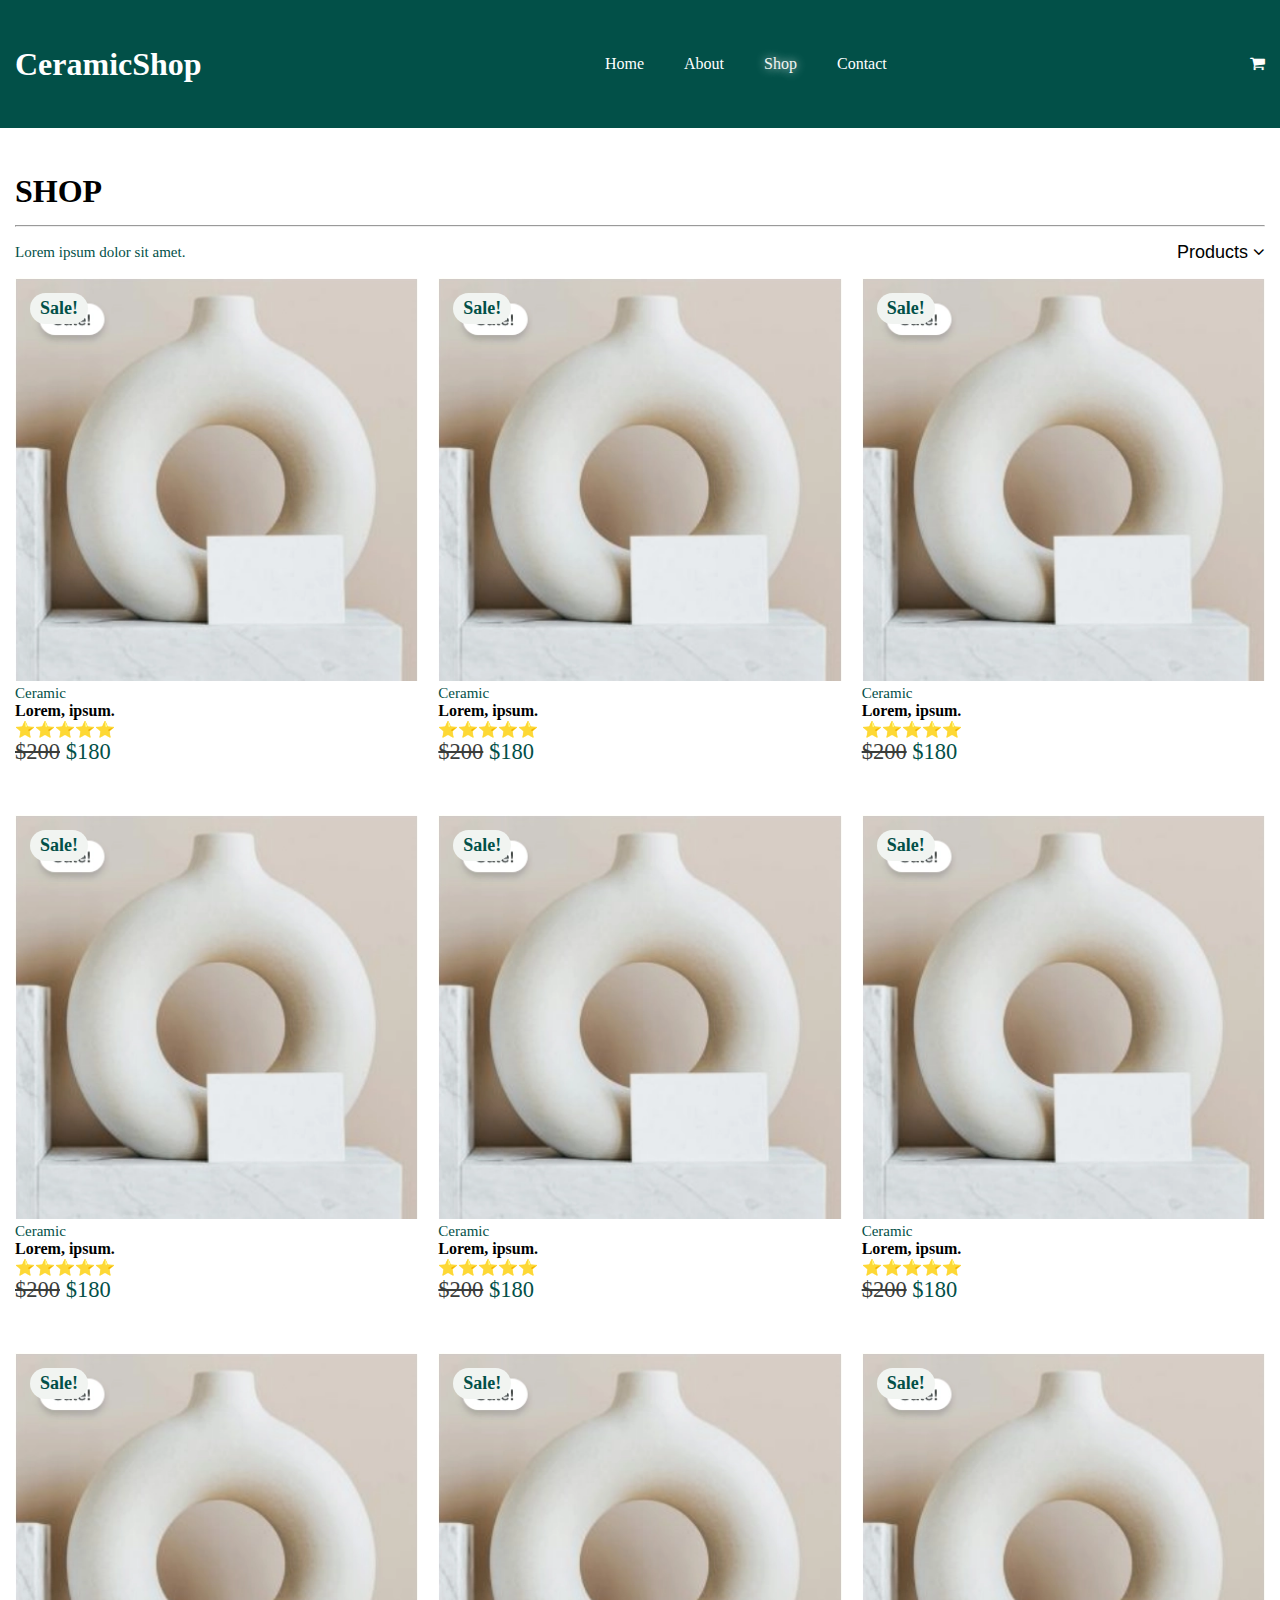
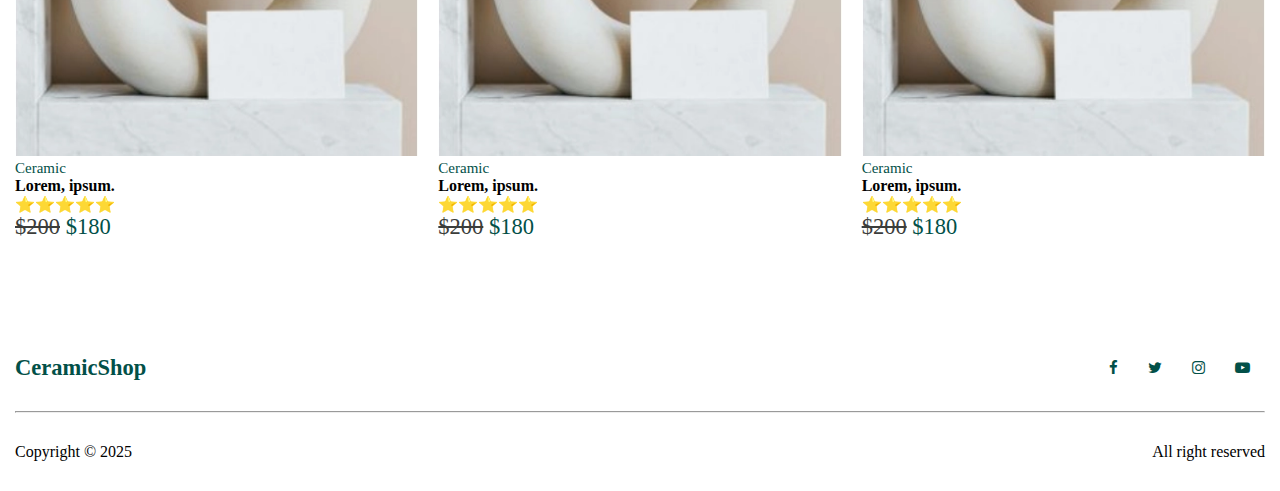
<file: shop.html>
<!DOCTYPE html>
<html lang="en">
<head>
    <meta charset="UTF-8">
    <meta name="viewport" content="width=device-width, initial-scale=1.0">
    <meta name="description" content="Ceramic Shop | Multi Page Website Using sass">
    <link rel="icon" href="./img/pic-1.webp">
    <title>Ceramic Shop | Shop | Multi Page Website Using sass</title>
    <link rel="stylesheet" href="./css/shop.css">
    <link rel="stylesheet" href="https://cdnjs.cloudflare.com/ajax/libs/font-awesome/4.7.0/css/font-awesome.css">  
</head>
<body>
    <div class="part-1">
        <div class="container">
            <header>
                <div class="flex justify-space-bet align-center">
                    <h1>CeramicShop</h1>   
                    <div>
                        <nav>
                            <ul class="flex">
                                <li><a href="index.html" target="_self">Home</a></li>
                                <li><a href="about.html" target="_self">About</a></li>
                                <li><a class="active" href="shop.html" target="_self">Shop</a></li>
                                <li><a href="contact.html" target="_self">Contact</a></li>
                            </ul>
                        </nav>
                    </div>   
                    <div>
                        <div class="navBar">
                            <span></span> <span></span> <span></span>
                        </div>
                        <span class="fa fa-shopping-cart cartbtn"></span>
                    </div>        
                </div>
            </header>
        </div>
    </div>
    <div class="part-2">
        <div class="container">
            <h1>SHOP</h1>
            <hr>
            <div class="flex justify-space-bet align-center">
                <p class="about">Lorem ipsum dolor sit amet.</p>
                <button class="moreItem"> Products <span class="fa fa-angle-down"></span></button>
            </div>
            <div class="row">
                <div class="col-4 col-p-6">
                    <div class="product">
                        <div class="position-img">
                            <img src="./img/img7.webp" alt="PRODUCTS" width="410" class="img-resp" loading="lazy">
                            <span class="sale">Sale!</span>
                        </div>
                        <p class="about">Ceramic</p>
                        <h4>Lorem, ipsum.</h4>
                        <span>⭐⭐⭐⭐⭐</span>
                        <p class="price"><span>$200</span> $180</p>
                    </div>
                </div>
                <div class="col-4 col-p-6">
                    <div class="product">
                        <div class="position-img">
                            <img src="./img/img7.webp" alt="PRODUCTS" width="410" class="img-resp" loading="lazy
                            ">
                            <span class="sale">Sale!</span>
                        </div>
                        <p class="about">Ceramic</p>
                        <h4>Lorem, ipsum.</h4>
                        <span>⭐⭐⭐⭐⭐</span>
                        <p class="price"><span>$200</span> $180</p>
                    </div>
                </div>
                <div class="col-4 col-p-6">
                    <div class="product">
                        <div class="position-img">
                            <img src="./img/img7.webp" alt="PRODUCTS" width="410" class="img-resp" loading="lazy">
                            <span class="sale">Sale!</span>
                        </div>
                        <p class="about">Ceramic</p>
                        <h4>Lorem, ipsum.</h4>
                        <span>⭐⭐⭐⭐⭐</span>
                        <p class="price"><span>$200</span> $180</p>
                    </div>
                </div>
                <div class="col-4 col-p-6">
                    <div class="product">
                        <div class="position-img">
                            <img src="./img/img7.webp" alt="PRODUCTS" width="410" class="img-resp" loading="lazy">
                            <span class="sale">Sale!</span>
                        </div>
                        <p class="about">Ceramic</p>
                        <h4>Lorem, ipsum.</h4>
                        <span>⭐⭐⭐⭐⭐</span>
                        <p class="price"><span>$200</span> $180</p>
                    </div>
                </div>
                <div class="col-4 col-p-6">
                    <div class="product">
                        <div class="position-img">
                            <img src="./img/img7.webp" alt="PRODUCTS" width="410" class="img-resp" loading="lazy">
                            <span class="sale">Sale!</span>
                        </div>
                        <p class="about">Ceramic</p>
                        <h4>Lorem, ipsum.</h4>
                        <span>⭐⭐⭐⭐⭐</span>
                        <p class="price"><span>$200</span> $180</p>
                    </div>
                </div>
                <div class="col-4 col-p-6">
                    <div class="product">
                        <div class="position-img">
                            <img src="./img/img7.webp" alt="PRODUCTS" width="410" class="img-resp" loading="lazy">
                            <span class="sale">Sale!</span>
                        </div>
                        <p class="about">Ceramic</p>
                        <h4>Lorem, ipsum.</h4>
                        <span>⭐⭐⭐⭐⭐</span>
                        <p class="price"><span>$200</span> $180</p>
                    </div>
                </div>
                <div class="col-4 col-p-6">
                    <div class="product">
                        <div class="position-img">
                            <img src="./img/img7.webp" alt="PRODUCTS" width="410" class="img-resp" loading="lazy">
                            <span class="sale">Sale!</span>
                        </div>
                        <p class="about">Ceramic</p>
                        <h4>Lorem, ipsum.</h4>
                        <span>⭐⭐⭐⭐⭐</span>
                        <p class="price"><span>$200</span> $180</p>
                    </div>
                </div>
                <div class="col-4 col-p-6">
                    <div class="product">
                        <div class="position-img">
                            <img src="./img/img7.webp" alt="PRODUCTS" width="410" class="img-resp" loading="lazy">
                            <span class="sale">Sale!</span>
                        </div>
                        <p class="about">Ceramic</p>
                        <h4>Lorem, ipsum.</h4>
                        <span>⭐⭐⭐⭐⭐</span>
                        <p class="price"><span>$200</span> $180</p>
                    </div>
                </div>
                <div class="col-4 col-p-6">
                    <div class="product">
                        <div class="position-img">
                            <img src="./img/img7.webp" alt="PRODUCTS" width="410" class="img-resp" loading="lazy">
                            <span class="sale">Sale!</span>
                        </div>
                        <p class="about">Ceramic</p>
                        <h4>Lorem, ipsum.</h4>
                        <span>⭐⭐⭐⭐⭐</span>
                        <p class="price"><span>$200</span> $180</p>
                    </div>
                </div>
                <div class="col-4 col-p-6">
                    <div class="product more">
                        <div class="position-img">
                            <img src="./img/img7.webp" alt="PRODUCTS" width="410" class="img-resp" loading="lazy">
                            <span class="sale">Sale!</span>
                        </div>
                        <p class="about">Ceramic</p>
                        <h4>Lorem, ipsum.</h4>
                        <span>⭐⭐⭐⭐⭐</span>
                        <p class="price"><span>$200</span> $180</p>
                    </div>
                </div>
                <div class="col-4 col-p-6">
                    <div class="product more">
                        <div class="position-img">
                            <img src="./img/img7.webp" alt="PRODUCTS" width="410" class="img-resp" loading="lazy">
                            <span class="sale">Sale!</span>
                        </div>
                        <p class="about">Ceramic</p>
                        <h4>Lorem, ipsum.</h4>
                        <span>⭐⭐⭐⭐⭐</span>
                        <p class="price"><span>$200</span> $180</p>
                    </div>
                </div>
                <div class="col-4 col-p-6">
                    <div class="product more">
                        <div class="position-img">
                            <img src="./img/img7.webp" alt="PRODUCTS" width="410" class="img-resp" loading="lazy">
                            <span class="sale">Sale!</span>
                        </div>
                        <p class="about">Ceramic</p>
                        <h4>Lorem, ipsum.</h4>
                        <span>⭐⭐⭐⭐⭐</span>
                        <p class="price"><span>$200</span> $180</p>
                    </div>
                </div>
                <div class="col-4 col-p-6">
                    <div class="product more">
                        <div class="position-img">
                            <img src="./img/img7.webp" alt="PRODUCTS" width="410" class="img-resp" loading="lazy">
                            <span class="sale">Sale!</span>
                        </div>
                        <p class="about">Ceramic</p>
                        <h4>Lorem, ipsum.</h4>
                        <span>⭐⭐⭐⭐⭐</span>
                        <p class="price"><span>$200</span> $180</p>
                    </div>
                </div>
                <div class="col-4 col-p-6">
                    <div class="product more">
                        <div class="position-img">
                            <img src="./img/img7.webp" alt="PRODUCTS" width="410" class="img-resp" loading="lazy">
                            <span class="sale">Sale!</span>
                        </div>
                        <p class="about">Ceramic</p>
                        <h4>Lorem, ipsum.</h4>
                        <span>⭐⭐⭐⭐⭐</span>
                        <p class="price"><span>$200</span> $180</p>
                    </div>
                </div>
                
            </div>
        </div>
    </div>
    <div class="part-3">
        <footer>
            <div class="container">
                <div class="flex justify-space-bet align-center">
                    <h1>CeramicShop</h1>
                  
                        <ul class="flex">
                            <li><a aria-label="link" href="#"><span class="fa fa-facebook"></span></a></li>
                            <li><a aria-label="link"  href="#"><span class="fa fa-twitter"></span></a></li>
                            <li><a  aria-label="link" href="#"><span class="fa fa-instagram"></span></a></li>
                            <li><a aria-label="link"  href="#"><span class="fa fa-youtube-play"></span></a></li> 
                        </ul>
                   
                </div>
                <hr>
                <div class="flex justify-space-bet align-center copy">
                    <span>Copyright &copy; 2025</span>
                    <span>All right reserved</span>
                </div>
            </div>
        </footer>
    </div>
    <script src="https://code.jquery.com/jquery-3.7.1.min.js"></script>
    <script src="./script/script.js"></script>
    
</body>
</html>
</file>
<file: css/index.css>
* {
  margin: 0;
  box-sizing: border-box;
  scroll-behavior: smooth;
}

a {
  text-decoration: none;
}

ul {
  list-style: none;
}

button {
  cursor: pointer;
  padding: 0;
}

.flex {
  display: flex;
}

.justify-space-bet {
  justify-content: space-between;
}

.right {
  justify-content: right;
}

.align-center {
  align-items: center;
}

.img-resp {
  max-width: 100%;
}

html {
  font-size: 15px;
  font-family: Georgia, "Times New Roman", Times, serif;
}

body {
  font-size: 16px;
}

.about {
  font-size: 1rem;
  color: #025048;
}

.about2 {
  font-size: 1.5rem;
}

.btn {
  border: 1px solid #fff;
  color: #fff;
  background: none;
  padding: 10px 1rem;
  font-size: 1rem;
}

.position-img {
  position: relative;
}

.overlay {
  position: fixed;
  inset: 0;
  background: rgba(255, 255, 255, 0.2);
}

.cart {
  width: 75%;
  height: 25rem;
  background: #fff;
  border: 2px solid #025048;
  padding: 1rem;
  margin: 6rem auto;
  position: relative;
}

.cart button {
  border: none;
  background: none;
  font-size: 1.7rem;
  position: absolute;
  right: 1.2rem;
  top: 1.2rem;
}

header {
  background: #025048;
  color: #fff;
  padding: 3rem 0;
}

header nav li a {
  margin: 5px 10px;
  color: #fff;
}

.navBar {
  border: 2px solid #f1f4f1;
  display: inline-block;
  width: 4rem;
  height: 2.5rem;
  margin: 0 1rem;
  border-radius: 5px;
  display: none;
}

.navBar span {
  background: #f1f4f1;
  width: 80%;
  height: 2px;
  margin: 5px;
  display: block;
}

nav a.active {
  color: #f1f4f1;
  text-shadow: 0 0 10px #dce7e6;
}

header h2 {
  font-size: 4.5rem;
  margin-bottom: 1rem;
}

.part-1 {
  background: #025048;
}

header .banner {
  margin-top: 10rem;
}

header .about {
  margin: 1rem 0;
  color: #fff;
}

header .about2 {
  margin: 1rem 0;
}

header .btn {
  margin-top: 3rem;
}

header .img1 {
  position: absolute;
  top: 5rem;
  right: 0;
}

header .img2 {
  position: absolute;
  top: 16rem;
  left: 0;
}

.part-2 {
  margin-top: 11rem;
  margin-bottom: 6rem;
}

.part-2 .about {
  color: #025048;
  margin: 1rem 0;
}

.part-2 h1 {
  font-size: 3rem;
  margin: 1rem 0;
}

.part-2 .btn {
  color: #025048;
  border-color: #025048;
  margin: 1rem 0;
}

.img4 {
  margin: 8rem 0 1rem;
}

.part-3 {
  background: #f1f4f1;
  padding: 10rem 0;
  margin: 10rem 0;
}

.part-3 .about {
  margin: 1rem 0;
}

.over-img {
  position: absolute;
  bottom: 2rem;
  left: 1.7rem;
  background: #f1f4f1;
  padding: 2rem 1rem;
  width: 91%;
}

.over-img h3 {
  font-size: 1.5rem;
}

.position-img1 {
  height: 100%;
  position: relative;
}

.img5, .img6 {
  position: absolute;
}

.img6 {
  bottom: -18.5rem;
}

.img5 {
  top: -18.5rem;
}

.part-4 {
  padding: 4rem 0;
}

.part-4 h1 {
  margin: 1.3rem 0;
}

.part-5 {
  background: #025048;
  display: grid;
  place-items: center;
  padding: 3rem 1rem;
}

.over {
  width: 90%;
  padding: 2rem 1rem;
  margin: auto;
  background: #f1f4f1;
  text-align: center;
}

.part-5 h1 {
  font-size: 2.5rem;
  margin: 1rem 0;
}

.part-5 h4 {
  font-size: 1.5rem;
}

.part-5 .btn {
  border-color: #025048;
  color: #025048;
  margin: 2rem 0;
}

.part-6 {
  padding: 2rem 0;
}

.part-6 h1 {
  margin: 1rem 0;
}

.part-7 {
  padding: 3rem 0;
  background: #f1f4f1;
}

.part-7 h1 {
  margin: 1rem 0;
}

.review {
  background: #fff;
  padding: 1rem;
}

.review .about {
  margin: 1rem 0;
}

.review img {
  float: left;
  margin: 0 1rem;
}

.part-8 {
  background: #025048;
}

.jour {
  padding: 2rem 0;
  color: #fff;
}

.jour .btn {
  margin: 1rem 0;
}

.sale {
  position: absolute;
  top: 1rem;
  left: 1rem;
  background: #f1f4f1;
  color: #025048;
  font-size: 1.2rem;
  padding: 5px 10px;
  border-radius: 20px;
  font-weight: bold;
}

.price {
  font-size: 1.5rem;
  color: #025048;
}

.price span {
  text-decoration: line-through;
  color: #3b3d3b;
}

.container {
  max-width: 1320px;
  margin: auto;
  padding: 0 1rem;
}

.row {
  display: grid;
  grid-template-columns: repeat(12, 1fr);
  gap: 20px;
}

.col-1 {
  grid-column: span1;
}

.col-2 {
  grid-column: span 2;
}

.col-3 {
  grid-column: span 3;
}

.col-4 {
  grid-column: span 4;
}

.col-5 {
  grid-column: span 5;
}

.col-6 {
  grid-column: span 6;
}

.col-7 {
  grid-column: span 7;
}

.col-8 {
  grid-column: span 8;
}

.col-9 {
  grid-column: span 9;
}

.col-10 {
  grid-column: span 10;
}

.col-11 {
  grid-column: span 11;
}

.col-12 {
  grid-column: span 12;
}

@media screen and (max-width: 1350px) {
  html {
    font-size: 15px;
  }
}
@media screen and (max-width: 1025px) {
  .img4 {
    margin: 0;
  }
  .img5 {
    top: -12.5rem;
  }
  .img6 {
    bottom: -12.5rem;
  }
}
@media screen and (max-width: 980px) {
  html {
    font-size: 14px;
  }
  .col-t-1 {
    grid-column: span 1;
  }
  .col-t-2 {
    grid-column: span 2;
  }
  .col-t-3 {
    grid-column: span 3;
  }
  .col-t-4 {
    grid-column: span 4;
  }
  .col-t-5 {
    grid-column: span 5;
  }
  .col-t-6 {
    grid-column: span 6;
  }
  .col-t-7 {
    grid-column: span 7;
  }
  .col-t-8 {
    grid-column: span 8;
  }
  .col-t-9 {
    grid-column: span 9;
  }
  .col-t-10 {
    grid-column: span 10;
  }
  .col-t-11 {
    grid-column: span 11;
  }
  .col-t-12 {
    grid-column: span 12;
  }
  .part-2 {
    margin: 3rem 0 0;
  }
  .part-3 {
    padding: 3rem 0;
    margin: 9rem 0;
  }
  .img5 {
    top: -10rem;
  }
  .img6 {
    bottom: -10rem;
  }
}
@media screen and (max-width: 767px) {
  html {
    font-size: 13px;
  }
  .col-m-1 {
    grid-column: span 1;
  }
  .col-m-2 {
    grid-column: span 2;
  }
  .col-m-3 {
    grid-column: span 3;
  }
  .col-m-4 {
    grid-column: span 4;
  }
  .col-m-5 {
    grid-column: span 5;
  }
  .col-m-6 {
    grid-column: span 6;
  }
  .col-m-7 {
    grid-column: span 7;
  }
  .col-m-8 {
    grid-column: span 8;
  }
  .col-m-9 {
    grid-column: span 9;
  }
  .col-m-10 {
    grid-column: span 10;
  }
  .col-m-11 {
    grid-column: span 11;
  }
  .col-m-12 {
    grid-column: span 12;
  }
  .over-img {
    left: 1rem;
  }
}
@media screen and (max-width: 480px) {
  html {
    font-size: 12px;
  }
  .col-p-1 {
    grid-column: span 1;
  }
  .col-p-2 {
    grid-column: span 2;
  }
  .col-p-3 {
    grid-column: span 3;
  }
  .col-p-4 {
    grid-column: span 4;
  }
  .col-p-5 {
    grid-column: span 5;
  }
  .col-p-6 {
    grid-column: span 6;
  }
  .col-p-7 {
    grid-column: span 7;
  }
  .col-p-8 {
    grid-column: span 8;
  }
  .col-p-9 {
    grid-column: span 9;
  }
  .col-p-10 {
    grid-column: span 10;
  }
  .col-p-11 {
    grid-column: span 11;
  }
  .col-p-12 {
    grid-column: span 12;
  }
  header h2 {
    font-size: 2rem;
  }
  header nav {
    display: none;
    position: absolute;
    top: 50px;
    background: #025048;
    width: 100%;
    right: 0;
    border: 1px solid #f1f4f1;
    z-index: 1;
  }
  .navBar {
    display: inline-block;
  }
  nav .flex {
    flex-direction: column;
    align-items: end;
  }
  nav li a {
    padding: 1rem 0;
  }
  header .banner {
    margin-top: 2rem;
  }
  header .btn {
    margin-top: 1rem;
  }
  header {
    padding: 1rem;
    margin: 0 0 0.5rem;
  }
  header .img1 {
    top: 0;
    position: static;
  }
  header .img2 {
    top: 14rem;
    width: 300px;
    left: 1rem;
    height: auto;
  }
  .part-2 {
    margin: 2rem 0;
  }
  .part-3 {
    margin: 1rem 0;
  }
  .over-img {
    left: 1.2rem;
  }
  .img5, .img6 {
    position: relative;
  }
  .img5 {
    top: 0;
  }
  .img6 {
    bottom: 0;
  }
  .part-4 {
    padding: 2rem 0;
  }
  .jour {
    padding: 0 1rem;
  }
}
footer h1 {
  font-size: 1.5rem;
  padding: 2rem 0;
  color: #025048;
}

ul li {
  margin: 10px;
}

footer ul li a {
  font-size: 1rem;
  padding: 5px;
  color: #025048;
}

footer .copy {
  margin: 2rem 0;
}

/*# sourceMappingURL=index.css.map */
</file>
<file: css/about.css>
* {
  margin: 0;
  box-sizing: border-box;
  scroll-behavior: smooth;
}

a {
  text-decoration: none;
}

ul {
  list-style: none;
}

button {
  cursor: pointer;
  padding: 0;
}

.flex {
  display: flex;
}

.justify-space-bet {
  justify-content: space-between;
}

.right {
  justify-content: right;
}

.align-center {
  align-items: center;
}

.img-resp {
  max-width: 100%;
}

html {
  font-size: 15px;
  font-family: Georgia, "Times New Roman", Times, serif;
}

body {
  font-size: 16px;
}

.about {
  font-size: 1rem;
  color: #025048;
}

.about2 {
  font-size: 1.5rem;
}

.btn {
  border: 1px solid #fff;
  color: #fff;
  background: none;
  padding: 10px 1rem;
  font-size: 1rem;
}

.position-img {
  position: relative;
}

.overlay {
  position: fixed;
  inset: 0;
  background: rgba(255, 255, 255, 0.2);
}

.cart {
  width: 75%;
  height: 25rem;
  background: #fff;
  border: 2px solid #025048;
  padding: 1rem;
  margin: 6rem auto;
  position: relative;
}

.cart button {
  border: none;
  background: none;
  font-size: 1.7rem;
  position: absolute;
  right: 1.2rem;
  top: 1.2rem;
}

header {
  background: #025048;
  color: #fff;
  padding: 3rem 0;
}

header nav li a {
  margin: 5px 10px;
  color: #fff;
}

.navBar {
  border: 2px solid #f1f4f1;
  display: inline-block;
  width: 4rem;
  height: 2.5rem;
  margin: 0 1rem;
  border-radius: 5px;
  display: none;
}

.navBar span {
  background: #f1f4f1;
  width: 80%;
  height: 2px;
  margin: 5px;
  display: block;
}

nav a.active {
  color: #f1f4f1;
  text-shadow: 0 0 10px #dce7e6;
}

header h2 {
  font-size: 4.5rem;
  margin-bottom: 1rem;
}

.part-1 {
  background: #025048;
}

header .banner {
  margin-top: 10rem;
}

header .about {
  margin: 1rem 0;
  color: #fff;
}

header .about2 {
  margin: 1rem 0;
}

header .btn {
  margin-top: 3rem;
}

header .img1 {
  position: absolute;
  top: 5rem;
  right: 0;
}

header .img2 {
  position: absolute;
  top: 16rem;
  left: 0;
}

.part-1 .img1 {
  top: 2rem;
}

header .banner {
  margin-top: 15rem;
}

.part-1 h2 {
  font-size: 4rem;
}

.part-2 {
  background: #fff;
  margin: 6rem 0 0;
  padding: 2rem 0;
}

.part-2 h1 {
  font-size: 2.5rem;
  color: #025048;
}

.part-3 {
  background: #f1f4f1;
}

.part-3 h1 {
  margin: 1.5rem 0;
}

.part-3 .about {
  margin: 1.5rem 0;
}

.part-4 {
  margin: 1rem 0;
  padding: 2rem 0;
}

.part-4 h2 {
  margin: 1.2rem 0;
  font-size: 2rem;
}

.part-4 p {
  text-align: justify;
}

.part-5 {
  padding: 2rem 0;
  background: #025048;
  color: #f1f4f1;
}

.part-5 h1 {
  font-size: 3rem;
}

.part-5 .btn {
  margin: 1.4rem 0;
}

.container {
  max-width: 1320px;
  margin: auto;
  padding: 0 1rem;
}

.row {
  display: grid;
  grid-template-columns: repeat(12, 1fr);
  gap: 20px;
}

.col-1 {
  grid-column: span1;
}

.col-2 {
  grid-column: span 2;
}

.col-3 {
  grid-column: span 3;
}

.col-4 {
  grid-column: span 4;
}

.col-5 {
  grid-column: span 5;
}

.col-6 {
  grid-column: span 6;
}

.col-7 {
  grid-column: span 7;
}

.col-8 {
  grid-column: span 8;
}

.col-9 {
  grid-column: span 9;
}

.col-10 {
  grid-column: span 10;
}

.col-11 {
  grid-column: span 11;
}

.col-12 {
  grid-column: span 12;
}

@media screen and (max-width: 1350px) {
  html {
    font-size: 15px;
  }
}
@media screen and (max-width: 1025px) {
  .img4 {
    margin: 0;
  }
  .img5 {
    top: -12.5rem;
  }
  .img6 {
    bottom: -12.5rem;
  }
}
@media screen and (max-width: 980px) {
  html {
    font-size: 14px;
  }
  .col-t-1 {
    grid-column: span 1;
  }
  .col-t-2 {
    grid-column: span 2;
  }
  .col-t-3 {
    grid-column: span 3;
  }
  .col-t-4 {
    grid-column: span 4;
  }
  .col-t-5 {
    grid-column: span 5;
  }
  .col-t-6 {
    grid-column: span 6;
  }
  .col-t-7 {
    grid-column: span 7;
  }
  .col-t-8 {
    grid-column: span 8;
  }
  .col-t-9 {
    grid-column: span 9;
  }
  .col-t-10 {
    grid-column: span 10;
  }
  .col-t-11 {
    grid-column: span 11;
  }
  .col-t-12 {
    grid-column: span 12;
  }
  .part-2 {
    margin: 3rem 0 0;
  }
  .part-3 {
    padding: 3rem 0;
    margin: 9rem 0;
  }
  .img5 {
    top: -10rem;
  }
  .img6 {
    bottom: -10rem;
  }
}
@media screen and (max-width: 767px) {
  html {
    font-size: 13px;
  }
  .col-m-1 {
    grid-column: span 1;
  }
  .col-m-2 {
    grid-column: span 2;
  }
  .col-m-3 {
    grid-column: span 3;
  }
  .col-m-4 {
    grid-column: span 4;
  }
  .col-m-5 {
    grid-column: span 5;
  }
  .col-m-6 {
    grid-column: span 6;
  }
  .col-m-7 {
    grid-column: span 7;
  }
  .col-m-8 {
    grid-column: span 8;
  }
  .col-m-9 {
    grid-column: span 9;
  }
  .col-m-10 {
    grid-column: span 10;
  }
  .col-m-11 {
    grid-column: span 11;
  }
  .col-m-12 {
    grid-column: span 12;
  }
  .over-img {
    left: 1rem;
  }
}
@media screen and (max-width: 480px) {
  html {
    font-size: 12px;
  }
  .col-p-1 {
    grid-column: span 1;
  }
  .col-p-2 {
    grid-column: span 2;
  }
  .col-p-3 {
    grid-column: span 3;
  }
  .col-p-4 {
    grid-column: span 4;
  }
  .col-p-5 {
    grid-column: span 5;
  }
  .col-p-6 {
    grid-column: span 6;
  }
  .col-p-7 {
    grid-column: span 7;
  }
  .col-p-8 {
    grid-column: span 8;
  }
  .col-p-9 {
    grid-column: span 9;
  }
  .col-p-10 {
    grid-column: span 10;
  }
  .col-p-11 {
    grid-column: span 11;
  }
  .col-p-12 {
    grid-column: span 12;
  }
  header h2 {
    font-size: 2rem;
  }
  header nav {
    display: none;
    position: absolute;
    top: 50px;
    background: #025048;
    width: 100%;
    right: 0;
    border: 1px solid #f1f4f1;
    z-index: 1;
  }
  .navBar {
    display: inline-block;
  }
  nav .flex {
    flex-direction: column;
    align-items: end;
  }
  nav li a {
    padding: 1rem 0;
  }
  header .banner {
    margin-top: 2rem;
  }
  header .btn {
    margin-top: 1rem;
  }
  header {
    padding: 1rem;
    margin: 0 0 0.5rem;
  }
  header .img1 {
    top: 0;
    position: static;
  }
  header .img2 {
    top: 14rem;
    width: 300px;
    left: 1rem;
    height: auto;
  }
  .part-2 {
    margin: 2rem 0;
  }
  .part-3 {
    margin: 1rem 0;
  }
  .over-img {
    left: 1.2rem;
  }
  .img5, .img6 {
    position: relative;
  }
  .img5 {
    top: 0;
  }
  .img6 {
    bottom: 0;
  }
  .part-4 {
    padding: 2rem 0;
  }
  .jour {
    padding: 0 1rem;
  }
}
footer h1 {
  font-size: 1.5rem;
  padding: 2rem 0;
  color: #025048;
}

ul li {
  margin: 10px;
}

footer ul li a {
  font-size: 1rem;
  padding: 5px;
  color: #025048;
}

footer .copy {
  margin: 2rem 0;
}

/*# sourceMappingURL=about.css.map */
</file>
<file: css/contact.css>
@charset "UTF-8";
* {
  margin: 0;
  box-sizing: border-box;
  scroll-behavior: smooth;
}

a {
  text-decoration: none;
}

ul {
  list-style: none;
}

button {
  cursor: pointer;
  padding: 0;
}

.flex {
  display: flex;
}

.justify-space-bet {
  justify-content: space-between;
}

.right {
  justify-content: right;
}

.align-center {
  align-items: center;
}

.img-resp {
  max-width: 100%;
}

html {
  font-size: 15px;
  font-family: Georgia, "Times New Roman", Times, serif;
}

body {
  font-size: 16px;
}

.about {
  font-size: 1rem;
  color: #025048;
}

.about2 {
  font-size: 1.5rem;
}

.btn {
  border: 1px solid #fff;
  color: #fff;
  background: none;
  padding: 10px 1rem;
  font-size: 1rem;
}

.position-img {
  position: relative;
}

.overlay {
  position: fixed;
  inset: 0;
  background: rgba(255, 255, 255, 0.2);
}

.cart {
  width: 75%;
  height: 25rem;
  background: #fff;
  border: 2px solid #025048;
  padding: 1rem;
  margin: 6rem auto;
  position: relative;
}

.cart button {
  border: none;
  background: none;
  font-size: 1.7rem;
  position: absolute;
  right: 1.2rem;
  top: 1.2rem;
}

header {
  background: #025048;
  color: #fff;
  padding: 3rem 0;
}

header nav li a {
  margin: 5px 10px;
  color: #fff;
}

.navBar {
  border: 2px solid #f1f4f1;
  display: inline-block;
  width: 4rem;
  height: 2.5rem;
  margin: 0 1rem;
  border-radius: 5px;
  display: none;
}

.navBar span {
  background: #f1f4f1;
  width: 80%;
  height: 2px;
  margin: 5px;
  display: block;
}

nav a.active {
  color: #f1f4f1;
  text-shadow: 0 0 10px #dce7e6;
}

header h2 {
  font-size: 4.5rem;
  margin-bottom: 1rem;
}

.part-1 {
  background: #025048;
}

header .banner {
  margin-top: 10rem;
}

header .about {
  margin: 1rem 0;
  color: #fff;
}

header .about2 {
  margin: 1rem 0;
}

header .btn {
  margin-top: 3rem;
}

header .img1 {
  position: absolute;
  top: 5rem;
  right: 0;
}

header .img2 {
  position: absolute;
  top: 16rem;
  left: 0;
}

.part-1 .img1 {
  top: 2rem;
}

header .banner {
  margin-top: 15rem;
}

.part-1 h2 {
  font-size: 4rem;
}

.part-2 {
  margin: 10rem 0 0;
  padding: 2rem 0;
}

.part-2 h1 {
  font-size: 2.5rem;
  color: #025048;
  margin: 1rem 0;
}

address, a, hr {
  margin: 1rem 0;
  font-size: 1.2rem;
  color: #025048;
}

form {
  background: #f1f4f1;
  padding: 2rem 1rem;
}

form label {
  font-size: 1.2rem;
}

label input[type=text] {
  width: 49%;
}

label input {
  width: 99%;
  height: 3rem;
  border: none;
  outline: none;
  margin: 1.2rem 0;
  font-size: 1.2rem;
  padding: 0 10px;
}

label textarea {
  width: 99%;
  height: 8rem;
  border: none;
  outline: none;
  margin: 1.2rem 0;
  font-size: 1.2rem;
  padding: 10px;
  resize: none;
}

form .btn {
  border-color: #025048;
  color: #025048;
}

.part-3 {
  background: #f1f4f1;
  padding: 2rem 0;
}

.part-3 h1 {
  font-size: 3rem;
}

.accordion {
  background: #fff;
  padding: 1rem;
  width: 100%;
  border: 1px solid #025048;
}

.accordion li a {
  border: 1px solid #025048;
  display: block;
  font-size: 1.2rem;
  font-weight: bold;
  padding: 1rem;
  cursor: pointer;
}

.accordion .about {
  margin: 1rem 0;
  display: none;
}

.accordion li.active p {
  display: block;
}

.accordion a.active {
  background: #f1f4f1;
  color: #025048;
}

.accordion li.active a {
  background: #f1f4f1;
  color: #025048;
}

.accordion li span::after {
  content: "⌄";
}

.part-5 {
  padding: 2rem 0;
  margin: 1rem 0;
  background: #025048;
  color: #f1f4f1;
}

.part-5 h1 {
  font-size: 3rem;
}

.part-5 .btn {
  margin: 1.4rem 0;
}

.container {
  max-width: 1320px;
  margin: auto;
  padding: 0 1rem;
}

.row {
  display: grid;
  grid-template-columns: repeat(12, 1fr);
  gap: 20px;
}

.col-1 {
  grid-column: span1;
}

.col-2 {
  grid-column: span 2;
}

.col-3 {
  grid-column: span 3;
}

.col-4 {
  grid-column: span 4;
}

.col-5 {
  grid-column: span 5;
}

.col-6 {
  grid-column: span 6;
}

.col-7 {
  grid-column: span 7;
}

.col-8 {
  grid-column: span 8;
}

.col-9 {
  grid-column: span 9;
}

.col-10 {
  grid-column: span 10;
}

.col-11 {
  grid-column: span 11;
}

.col-12 {
  grid-column: span 12;
}

@media screen and (max-width: 1350px) {
  html {
    font-size: 15px;
  }
}
@media screen and (max-width: 1025px) {
  .img4 {
    margin: 0;
  }
  .img5 {
    top: -12.5rem;
  }
  .img6 {
    bottom: -12.5rem;
  }
}
@media screen and (max-width: 980px) {
  html {
    font-size: 14px;
  }
  .col-t-1 {
    grid-column: span 1;
  }
  .col-t-2 {
    grid-column: span 2;
  }
  .col-t-3 {
    grid-column: span 3;
  }
  .col-t-4 {
    grid-column: span 4;
  }
  .col-t-5 {
    grid-column: span 5;
  }
  .col-t-6 {
    grid-column: span 6;
  }
  .col-t-7 {
    grid-column: span 7;
  }
  .col-t-8 {
    grid-column: span 8;
  }
  .col-t-9 {
    grid-column: span 9;
  }
  .col-t-10 {
    grid-column: span 10;
  }
  .col-t-11 {
    grid-column: span 11;
  }
  .col-t-12 {
    grid-column: span 12;
  }
  .part-2 {
    margin: 3rem 0 0;
  }
  .part-3 {
    padding: 3rem 0;
    margin: 9rem 0;
  }
  .img5 {
    top: -10rem;
  }
  .img6 {
    bottom: -10rem;
  }
}
@media screen and (max-width: 767px) {
  html {
    font-size: 13px;
  }
  .col-m-1 {
    grid-column: span 1;
  }
  .col-m-2 {
    grid-column: span 2;
  }
  .col-m-3 {
    grid-column: span 3;
  }
  .col-m-4 {
    grid-column: span 4;
  }
  .col-m-5 {
    grid-column: span 5;
  }
  .col-m-6 {
    grid-column: span 6;
  }
  .col-m-7 {
    grid-column: span 7;
  }
  .col-m-8 {
    grid-column: span 8;
  }
  .col-m-9 {
    grid-column: span 9;
  }
  .col-m-10 {
    grid-column: span 10;
  }
  .col-m-11 {
    grid-column: span 11;
  }
  .col-m-12 {
    grid-column: span 12;
  }
  .over-img {
    left: 1rem;
  }
}
@media screen and (max-width: 480px) {
  html {
    font-size: 12px;
  }
  .col-p-1 {
    grid-column: span 1;
  }
  .col-p-2 {
    grid-column: span 2;
  }
  .col-p-3 {
    grid-column: span 3;
  }
  .col-p-4 {
    grid-column: span 4;
  }
  .col-p-5 {
    grid-column: span 5;
  }
  .col-p-6 {
    grid-column: span 6;
  }
  .col-p-7 {
    grid-column: span 7;
  }
  .col-p-8 {
    grid-column: span 8;
  }
  .col-p-9 {
    grid-column: span 9;
  }
  .col-p-10 {
    grid-column: span 10;
  }
  .col-p-11 {
    grid-column: span 11;
  }
  .col-p-12 {
    grid-column: span 12;
  }
  header h2 {
    font-size: 2rem;
  }
  header nav {
    display: none;
    position: absolute;
    top: 50px;
    background: #025048;
    width: 100%;
    right: 0;
    border: 1px solid #f1f4f1;
    z-index: 1;
  }
  .navBar {
    display: inline-block;
  }
  nav .flex {
    flex-direction: column;
    align-items: end;
  }
  nav li a {
    padding: 1rem 0;
  }
  header .banner {
    margin-top: 2rem;
  }
  header .btn {
    margin-top: 1rem;
  }
  header {
    padding: 1rem;
    margin: 0 0 0.5rem;
  }
  header .img1 {
    top: 0;
    position: static;
  }
  header .img2 {
    top: 14rem;
    width: 300px;
    left: 1rem;
    height: auto;
  }
  .part-2 {
    margin: 2rem 0;
  }
  .part-3 {
    margin: 1rem 0;
  }
  .over-img {
    left: 1.2rem;
  }
  .img5, .img6 {
    position: relative;
  }
  .img5 {
    top: 0;
  }
  .img6 {
    bottom: 0;
  }
  .part-4 {
    padding: 2rem 0;
  }
  .jour {
    padding: 0 1rem;
  }
}
footer h1 {
  font-size: 1.5rem;
  padding: 2rem 0;
  color: #025048;
}

ul li {
  margin: 10px;
}

footer ul li a {
  font-size: 1rem;
  padding: 5px;
  color: #025048;
}

footer .copy {
  margin: 2rem 0;
}

/*# sourceMappingURL=contact.css.map */
</file>
<file: css/shop.css>
* {
  margin: 0;
  box-sizing: border-box;
  scroll-behavior: smooth;
}

a {
  text-decoration: none;
}

ul {
  list-style: none;
}

button {
  cursor: pointer;
  padding: 0;
}

.flex {
  display: flex;
}

.justify-space-bet {
  justify-content: space-between;
}

.right {
  justify-content: right;
}

.align-center {
  align-items: center;
}

.img-resp {
  max-width: 100%;
}

html {
  font-size: 15px;
  font-family: Georgia, "Times New Roman", Times, serif;
}

body {
  font-size: 16px;
}

.about {
  font-size: 1rem;
  color: #025048;
}

.about2 {
  font-size: 1.5rem;
}

.btn {
  border: 1px solid #fff;
  color: #fff;
  background: none;
  padding: 10px 1rem;
  font-size: 1rem;
}

.position-img {
  position: relative;
}

.overlay {
  position: fixed;
  inset: 0;
  background: rgba(255, 255, 255, 0.2);
}

.cart {
  width: 75%;
  height: 25rem;
  background: #fff;
  border: 2px solid #025048;
  padding: 1rem;
  margin: 6rem auto;
  position: relative;
}

.cart button {
  border: none;
  background: none;
  font-size: 1.7rem;
  position: absolute;
  right: 1.2rem;
  top: 1.2rem;
}

header {
  background: #025048;
  color: #fff;
  padding: 3rem 0;
}

header nav li a {
  margin: 5px 10px;
  color: #fff;
}

.navBar {
  border: 2px solid #f1f4f1;
  display: inline-block;
  width: 4rem;
  height: 2.5rem;
  margin: 0 1rem;
  border-radius: 5px;
  display: none;
}

.navBar span {
  background: #f1f4f1;
  width: 80%;
  height: 2px;
  margin: 5px;
  display: block;
}

nav a.active {
  color: #f1f4f1;
  text-shadow: 0 0 10px #dce7e6;
}

header h2 {
  font-size: 4.5rem;
  margin-bottom: 1rem;
}

.part-1 {
  background: #025048;
}

header .banner {
  margin-top: 10rem;
}

header .about {
  margin: 1rem 0;
  color: #fff;
}

header .about2 {
  margin: 1rem 0;
}

header .btn {
  margin-top: 3rem;
}

header .img1 {
  position: absolute;
  top: 5rem;
  right: 0;
}

header .img2 {
  position: absolute;
  top: 16rem;
  left: 0;
}

.sale {
  position: absolute;
  top: 1rem;
  left: 1rem;
  background: #f1f4f1;
  color: #025048;
  font-size: 1.2rem;
  padding: 5px 10px;
  border-radius: 20px;
  font-weight: bold;
}

.price {
  font-size: 1.5rem;
  color: #025048;
}

.price span {
  text-decoration: line-through;
  color: #3b3d3b;
}

.container {
  max-width: 1320px;
  margin: auto;
  padding: 0 1rem;
}

.row {
  display: grid;
  grid-template-columns: repeat(12, 1fr);
  gap: 20px;
}

.col-1 {
  grid-column: span1;
}

.col-2 {
  grid-column: span 2;
}

.col-3 {
  grid-column: span 3;
}

.col-4 {
  grid-column: span 4;
}

.col-5 {
  grid-column: span 5;
}

.col-6 {
  grid-column: span 6;
}

.col-7 {
  grid-column: span 7;
}

.col-8 {
  grid-column: span 8;
}

.col-9 {
  grid-column: span 9;
}

.col-10 {
  grid-column: span 10;
}

.col-11 {
  grid-column: span 11;
}

.col-12 {
  grid-column: span 12;
}

@media screen and (max-width: 1350px) {
  html {
    font-size: 15px;
  }
}
@media screen and (max-width: 1025px) {
  .img4 {
    margin: 0;
  }
  .img5 {
    top: -12.5rem;
  }
  .img6 {
    bottom: -12.5rem;
  }
}
@media screen and (max-width: 980px) {
  html {
    font-size: 14px;
  }
  .col-t-1 {
    grid-column: span 1;
  }
  .col-t-2 {
    grid-column: span 2;
  }
  .col-t-3 {
    grid-column: span 3;
  }
  .col-t-4 {
    grid-column: span 4;
  }
  .col-t-5 {
    grid-column: span 5;
  }
  .col-t-6 {
    grid-column: span 6;
  }
  .col-t-7 {
    grid-column: span 7;
  }
  .col-t-8 {
    grid-column: span 8;
  }
  .col-t-9 {
    grid-column: span 9;
  }
  .col-t-10 {
    grid-column: span 10;
  }
  .col-t-11 {
    grid-column: span 11;
  }
  .col-t-12 {
    grid-column: span 12;
  }
  .part-2 {
    margin: 3rem 0 0;
  }
  .part-3 {
    padding: 3rem 0;
    margin: 9rem 0;
  }
  .img5 {
    top: -10rem;
  }
  .img6 {
    bottom: -10rem;
  }
}
@media screen and (max-width: 767px) {
  html {
    font-size: 13px;
  }
  .col-m-1 {
    grid-column: span 1;
  }
  .col-m-2 {
    grid-column: span 2;
  }
  .col-m-3 {
    grid-column: span 3;
  }
  .col-m-4 {
    grid-column: span 4;
  }
  .col-m-5 {
    grid-column: span 5;
  }
  .col-m-6 {
    grid-column: span 6;
  }
  .col-m-7 {
    grid-column: span 7;
  }
  .col-m-8 {
    grid-column: span 8;
  }
  .col-m-9 {
    grid-column: span 9;
  }
  .col-m-10 {
    grid-column: span 10;
  }
  .col-m-11 {
    grid-column: span 11;
  }
  .col-m-12 {
    grid-column: span 12;
  }
  .over-img {
    left: 1rem;
  }
}
@media screen and (max-width: 480px) {
  html {
    font-size: 12px;
  }
  .col-p-1 {
    grid-column: span 1;
  }
  .col-p-2 {
    grid-column: span 2;
  }
  .col-p-3 {
    grid-column: span 3;
  }
  .col-p-4 {
    grid-column: span 4;
  }
  .col-p-5 {
    grid-column: span 5;
  }
  .col-p-6 {
    grid-column: span 6;
  }
  .col-p-7 {
    grid-column: span 7;
  }
  .col-p-8 {
    grid-column: span 8;
  }
  .col-p-9 {
    grid-column: span 9;
  }
  .col-p-10 {
    grid-column: span 10;
  }
  .col-p-11 {
    grid-column: span 11;
  }
  .col-p-12 {
    grid-column: span 12;
  }
  header h2 {
    font-size: 2rem;
  }
  header nav {
    display: none;
    position: absolute;
    top: 50px;
    background: #025048;
    width: 100%;
    right: 0;
    border: 1px solid #f1f4f1;
    z-index: 1;
  }
  .navBar {
    display: inline-block;
  }
  nav .flex {
    flex-direction: column;
    align-items: end;
  }
  nav li a {
    padding: 1rem 0;
  }
  header .banner {
    margin-top: 2rem;
  }
  header .btn {
    margin-top: 1rem;
  }
  header {
    padding: 1rem;
    margin: 0 0 0.5rem;
  }
  header .img1 {
    top: 0;
    position: static;
  }
  header .img2 {
    top: 14rem;
    width: 300px;
    left: 1rem;
    height: auto;
  }
  .part-2 {
    margin: 2rem 0;
  }
  .part-3 {
    margin: 1rem 0;
  }
  .over-img {
    left: 1.2rem;
  }
  .img5, .img6 {
    position: relative;
  }
  .img5 {
    top: 0;
  }
  .img6 {
    bottom: 0;
  }
  .part-4 {
    padding: 2rem 0;
  }
  .jour {
    padding: 0 1rem;
  }
}
footer h1 {
  font-size: 1.5rem;
  padding: 2rem 0;
  color: #025048;
}

ul li {
  margin: 10px;
}

footer ul li a {
  font-size: 1rem;
  padding: 5px;
  color: #025048;
}

footer .copy {
  margin: 2rem 0;
}

.part-2 {
  margin: 1rem 0;
  padding: 1rem 0;
}

.more {
  display: none;
}

.part-2 h1 {
  margin: 1rem 0;
}

.part-2 hr {
  margin: 1rem 0;
}

.part-2 button {
  background: none;
  border: none;
  outline: none;
  font-size: 1.2rem;
}

.product {
  margin: 1rem 0;
}

/*# sourceMappingURL=shop.css.map */
</file>
